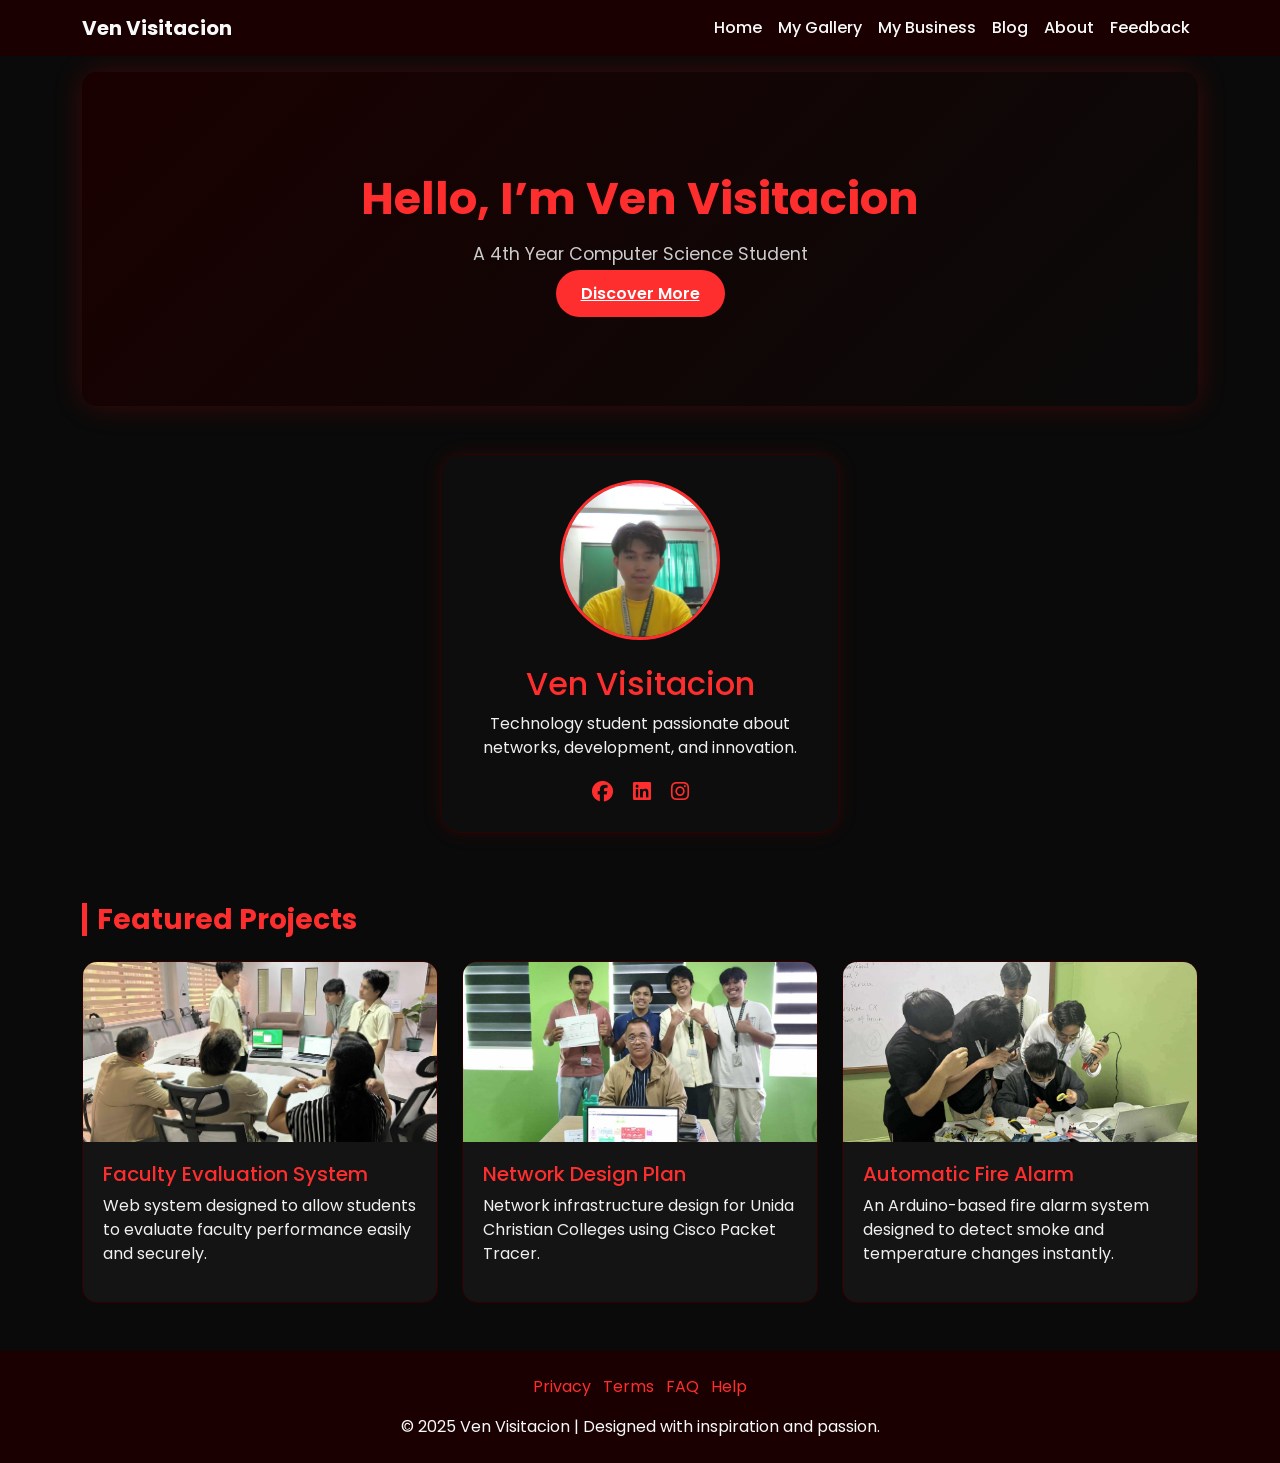
<file: MidtermOutput/index.html>
<!DOCTYPE html>
<html lang="en">
<head>
  <meta charset="utf-8">
  <title>Ven Visitacion | Portfolio</title>
  <meta name="viewport" content="width=device-width, initial-scale=1.0">

  <!-- Libraries -->
  <link href="https://cdn.jsdelivr.net/npm/bootstrap@5.3.3/dist/css/bootstrap.min.css" rel="stylesheet">
  <link href="https://cdnjs.cloudflare.com/ajax/libs/font-awesome/6.5.0/css/all.min.css" rel="stylesheet">
  <link href="https://unpkg.com/aos@2.3.4/dist/aos.css" rel="stylesheet">

  <!-- Fonts -->
  <link href="https://fonts.googleapis.com/css2?family=Poppins:wght@300;400;600;700&display=swap" rel="stylesheet">

  <style>
    body {
      background-color: #0a0a0a;
      color: #f0f0f0;
      font-family: 'Poppins', sans-serif;
      overflow-x: hidden;
    }

    /* ==== Hero Section ==== */
    #hero {
      background: linear-gradient(135deg, #1a0000, #0a0a0a);
      padding: 100px 20px;
      text-align: center;
      border-radius: 15px;
      box-shadow: 0 0 30px rgba(255, 0, 0, 0.2);
    }

    #hero h1 {
      font-weight: 700;
      color: #ff2e2e;
      font-size: 2.8rem;
    }

    #hero p {
      color: #ccc;
      margin: 15px 0;
      font-size: 1.1rem;
    }

    .hero-btn {
      background-color: #ff2e2e;
      color: #fff;
      border: none;
      padding: 12px 25px;
      font-weight: 600;
      border-radius: 25px;
      transition: all 0.3s;
    }

    .hero-btn:hover {
      background-color: #b30000;
      transform: translateY(-3px);
    }

    /* ==== Profile Section ==== */
    .profile-box {
      background: #0d0d0d;
      border: 1px solid #330000;
      border-radius: 20px;
      box-shadow: 0 0 20px rgba(255, 0, 0, 0.1);
      text-align: center;
      padding: 25px;
      transition: all 0.3s;
    }

    .profile-box:hover {
      transform: translateY(-5px);
      box-shadow: 0 0 30px rgba(255, 0, 0, 0.3);
    }

    .profile-box img {
      width: 160px;
      border-radius: 50%;
      border: 3px solid #ff2e2e;
      margin-bottom: 15px;
    }

    .profile-box h2 {
      color: #ff2e2e;
      margin-top: 10px;
    }

    .social-links a {
      color: #ff2e2e;
      margin: 0 8px;
      font-size: 1.3rem;
      transition: 0.3s;
    }

    .social-links a:hover {
      color: #fff;
    }

    /* ==== Projects Section ==== */
    #projects {
      margin-top: 70px;
    }

    .section-title {
      border-left: 5px solid #ff2e2e;
      padding-left: 10px;
      font-weight: 700;
      margin-bottom: 25px;
      color: #ff2e2e;
    }

    .project-card {
      background: #141414;
      border: 1px solid #330000;
      border-radius: 15px;
      overflow: hidden;
      transition: all 0.4s;
    }

    .project-card:hover {
      transform: translateY(-5px);
      box-shadow: 0 0 25px rgba(255, 0, 0, 0.3);
    }

    .project-card img {
      width: 100%;
      height: 180px;
      object-fit: cover;
    }

    .project-card .card-body {
      padding: 20px;
    }

    .project-card h5 {
      color: #ff2e2e;
    }

    /* ==== Override header/footer colors ==== */
    header, footer, .navbar {
      background-color: #1a0000 !important;
      color: #f0f0f0 !important;
    }

    footer a {
      color: #ff2e2e;
      text-decoration: none;
    }

    footer a:hover {
      text-decoration: underline;
    }
  </style>
</head>
<body>

  <div id="header"></div>

  <div class="container mt-5 pt-4">

    <!-- HERO SECTION -->
    <section id="hero" data-aos="fade-up">
      <h1>Hello, I’m Ven Visitacion</h1>
      <p>A 4th Year Computer Science Student</p>
      <a href="about.html" class="hero-btn">Discover More</a>
    </section>

    <!-- PROFILE SECTION -->
    <section id="profile" class="mt-5" data-aos="fade-up" data-aos-delay="100">
      <div class="profile-box mx-auto" style="max-width:400px;">
        <img src="img/profile20.jpg" alt="Profile Photo">
        <h2>Ven Visitacion</h2>
        <p>Technology student passionate about networks, development, and innovation.</p>
        <div class="social-links">
          <a href="https://facebook.com" target="_blank"><i class="fab fa-facebook"></i></a>
          <a href="https://linkedin.com" target="_blank"><i class="fab fa-linkedin"></i></a>
          <a href="https://instagram.com" target="_blank"><i class="fab fa-instagram"></i></a>
        </div>
      </div>
    </section>

    <!-- PROJECTS SECTION -->
    <section id="projects" data-aos="fade-up" data-aos-delay="200">
      <h3 class="section-title">Featured Projects</h3>
      <div class="row g-4">
        <div class="col-md-6 col-lg-4">
          <div class="project-card">
            <img src="img/portfolio28.jpg" alt="Faculty Evaluation System">
            <div class="card-body">
              <h5>Faculty Evaluation System</h5>
              <p>Web system designed to allow students to evaluate faculty performance easily and securely.</p>
            </div>
          </div>
        </div>

        <div class="col-md-6 col-lg-4">
          <div class="project-card">
            <img src="img/portfolio22.jpg" alt="Network Design Plan">
            <div class="card-body">
              <h5>Network Design Plan</h5>
              <p>Network infrastructure design for Unida Christian Colleges using Cisco Packet Tracer.</p>
            </div>
          </div>
        </div>

        <div class="col-md-6 col-lg-4">
          <div class="project-card">
            <img src="img/portfolio31.jpg" alt="IoT Fire Detector">
            <div class="card-body">
              <h5>Automatic Fire Alarm</h5>
              <p>An Arduino-based fire alarm system designed to detect smoke and temperature changes instantly.</p>
            </div>
          </div>
        </div>
      </div>
    </section>
  </div>

  <div id="footer"></div>

  <!-- JS -->
  <script src="https://cdn.jsdelivr.net/npm/bootstrap@5.3.3/dist/js/bootstrap.bundle.min.js"></script>
  <script src="https://unpkg.com/aos@2.3.4/dist/aos.js"></script>
  <script>
    AOS.init({ duration: 1000, once: true });

    // Load header
    fetch("header.html")
      .then(res => res.text())
      .then(data => {
        document.getElementById("header").innerHTML = data;
        const current = location.pathname.split("/").pop();
        document.querySelectorAll(".nav-link").forEach(link => {
          if (link.getAttribute("href").includes(current)) link.classList.add("active");
        });
      });

    // Load footer
    fetch("footer.html")
      .then(res => res.text())
      .then(data => {
        document.getElementById("footer").innerHTML = data;
      });
  </script>
</body>
</html>
</file>
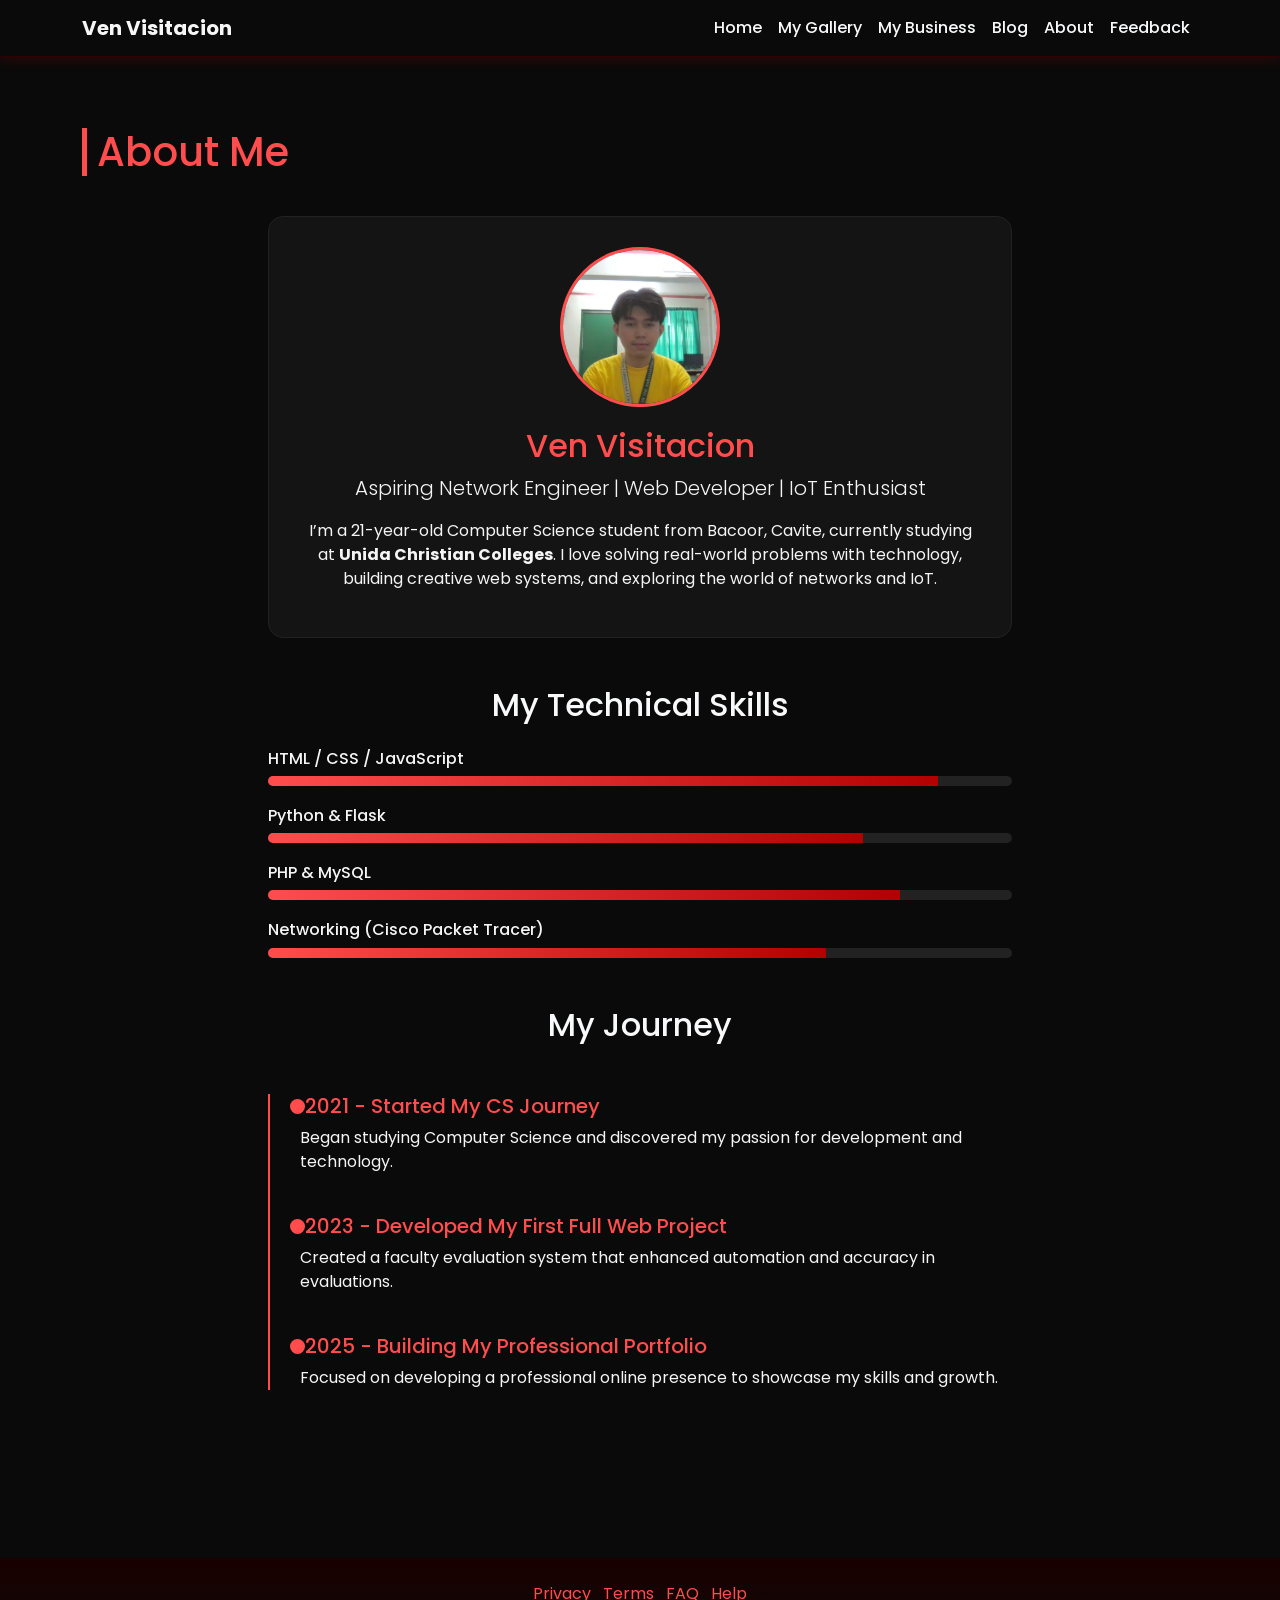
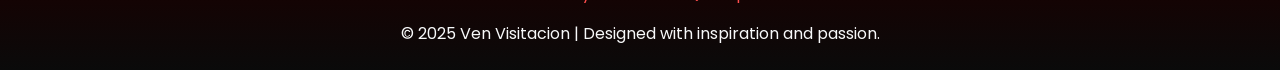
<file: MidtermOutput/about.html>
<!DOCTYPE html>
<html lang="en">
<head>
  <meta charset="UTF-8">
  <meta name="viewport" content="width=device-width, initial-scale=1.0">
  <title>About - Ven Visitacion</title>

  <!-- Bootstrap & Icons -->
  <link href="https://cdn.jsdelivr.net/npm/bootstrap@5.3.3/dist/css/bootstrap.min.css" rel="stylesheet">
  <link href="https://cdnjs.cloudflare.com/ajax/libs/font-awesome/6.5.0/css/all.min.css" rel="stylesheet">
  <link href="https://fonts.googleapis.com/css2?family=Poppins:wght@300;400;600;700&display=swap" rel="stylesheet">

  <style>
    body {
      background-color: #0a0a0a;
      color: #f5f5f5;
      font-family: 'Poppins', sans-serif;
      overflow-x: hidden;
    }

    /* Consistent title style */
    .title {
      color: #ff4d4d;
      border-left: 5px solid #ff4d4d;
      padding-left: 10px;
      margin-bottom: 40px;
      animation: slideIn 1s ease;
    }

    @keyframes slideIn {
      from { opacity: 0; transform: translateX(-50px); }
      to { opacity: 1; transform: translateX(0); }
    }

    section {
      padding: 80px 0;
    }

/* Navbar (same as home page) */
    .navbar {
      background: linear-gradient(90deg,#1a0000);
      border-bottom: 1px solid #330000;
      box-shadow: 0 0 15px rgba(255, 0, 0, 0.2);
    }

    .navbar .nav-link {
      color: #f5f5f5;
      transition: 0.3s;
    }

    .navbar .nav-link:hover,
    .navbar .nav-link.active {
      color: #ff3333;
    }

    .navbar-brand {
      color: #f6f6f6 !important;
      font-weight: 600;
  ;
    }

    /* About Card */
    .about-card {
      background-color: #141414;
      border: 1px solid #222;
      border-radius: 15px;
      padding: 30px;
      text-align: center;
      transition: transform 0.4s ease, box-shadow 0.4s ease;
      animation: fadeUp 1s ease;
    }

    .about-card:hover {
      transform: translateY(-5px);
      box-shadow: 0 4px 20px rgba(255, 77, 77, 0.3);
    }

    .about-card img {
      width: 160px;
      height: 160px;
      border-radius: 50%;
      border: 3px solid #ff4d4d;
      margin-bottom: 20px;
    }

    .about-card h2 {
      color: #ff4d4d;
    }

    @keyframes fadeUp {
      from { opacity: 0; transform: translateY(40px); }
      to { opacity: 1; transform: translateY(0); }
    }

    /* Skills */
    .skill {
      margin-bottom: 20px;
    }

    .skill-bar {
      background: #222;
      border-radius: 20px;
      overflow: hidden;
    }

    .skill-progress {
      background: linear-gradient(90deg, #ff4d4d, #b30000);
      height: 10px;
      width: 0;
      transition: width 2s ease-in-out;
    }

    /* Timeline */
    .timeline {
      position: relative;
      margin-top: 50px;
      padding-left: 30px;
      border-left: 2px solid #ff4d4d;
    }

    .timeline-item {
      margin-bottom: 40px;
      position: relative;
      animation: fadeUp 1.2s ease;
    }

    .timeline-item::before {
      content: "";
      position: absolute;
      left: -10px;
      top: 5px;
      width: 15px;
      height: 15px;
      background-color: #ff4d4d;
      border-radius: 50%;
    }

    .timeline-item h5 {
      color: #ff4d4d;
    }

    /* Footer (matches home.html) */
    footer {
      background: linear-gradient(180deg, #1a0000, #0a0a0a);
      color: #bbb;
      text-align: center;
      padding: 30px 0;
    }

    footer a {
      color: #ff4d4d;
      text-decoration: none;
      transition: color 0.3s;
    }

    footer a:hover {
      color: #ff1a1a;
      text-decoration: underline;
    }
  </style>
</head>
<body>

  <!-- Header loaded dynamically -->
  <div id="header"></div>

  <section class="container mt-5">
    <h1 class="title">About Me</h1>

    <div class="about-card mx-auto col-lg-8">
      <img src="img/profile20.jpg" alt="Ven Visitacion">
      <h2>Ven Visitacion</h2>
      <p class="lead">Aspiring Network Engineer | Web Developer | IoT Enthusiast</p>
      <p>
        I’m a 21-year-old Computer Science student from Bacoor, Cavite, currently studying at 
        <strong>Unida Christian Colleges</strong>.  
        I love solving real-world problems with technology, building creative web systems, and exploring the world of networks and IoT.
      </p>
    </div>

    <!-- Skills -->
    <div class="mt-5">
      <h2 class="text-center text-light mb-4">My Technical Skills</h2>
      <div class="col-lg-8 mx-auto">
        <div class="skill">
          <h6>HTML / CSS / JavaScript</h6>
          <div class="skill-bar"><div class="skill-progress" data-skill="90%"></div></div>
        </div>
        <div class="skill">
          <h6>Python & Flask</h6>
          <div class="skill-bar"><div class="skill-progress" data-skill="80%"></div></div>
        </div>
        <div class="skill">
          <h6>PHP & MySQL</h6>
          <div class="skill-bar"><div class="skill-progress" data-skill="85%"></div></div>
        </div>
        <div class="skill">
          <h6>Networking (Cisco Packet Tracer)</h6>
          <div class="skill-bar"><div class="skill-progress" data-skill="75%"></div></div>
        </div>
      </div>
    </div>

    <!-- Timeline -->
    <div class="mt-5 col-lg-8 mx-auto">
      <h2 class="text-center text-light mb-4">My Journey</h2>
      <div class="timeline">
        <div class="timeline-item">
          <h5>&nbsp;2021 - Started My CS Journey</h5>
          <p>Began studying Computer Science and discovered my passion for development and technology.</p>
        </div>
        <div class="timeline-item">
          <h5>&nbsp;2023 - Developed My First Full Web Project</h5>
          <p>Created a faculty evaluation system that enhanced automation and accuracy in evaluations.</p>
        </div>
        <div class="timeline-item">
          <h5>&nbsp;2025 - Building My Professional Portfolio</h5>
          <p>Focused on developing a professional online presence to showcase my skills and growth.</p>
        </div>
      </div>
    </div>
  </section>

  <!-- Footer loaded dynamically -->
  <div id="footer"></div>

  <!-- JS -->
  <script src="https://cdn.jsdelivr.net/npm/bootstrap@5.3.3/dist/js/bootstrap.bundle.min.js"></script>

  <script>
    // Load header & footer dynamically
    fetch("header.html").then(r => r.text()).then(d => document.getElementById("header").innerHTML = d);
    fetch("footer.html").then(r => r.text()).then(d => document.getElementById("footer").innerHTML = d);

    // Animate skill bars when visible
    const skills = document.querySelectorAll(".skill-progress");
    const animateSkills = () => {
      skills.forEach(skill => {
        const rect = skill.getBoundingClientRect();
        if (rect.top < window.innerHeight - 50) {
          skill.style.width = skill.dataset.skill;
        }
      });
    };
    window.addEventListener("scroll", animateSkills);
  </script>

</body>
</html>
</file>
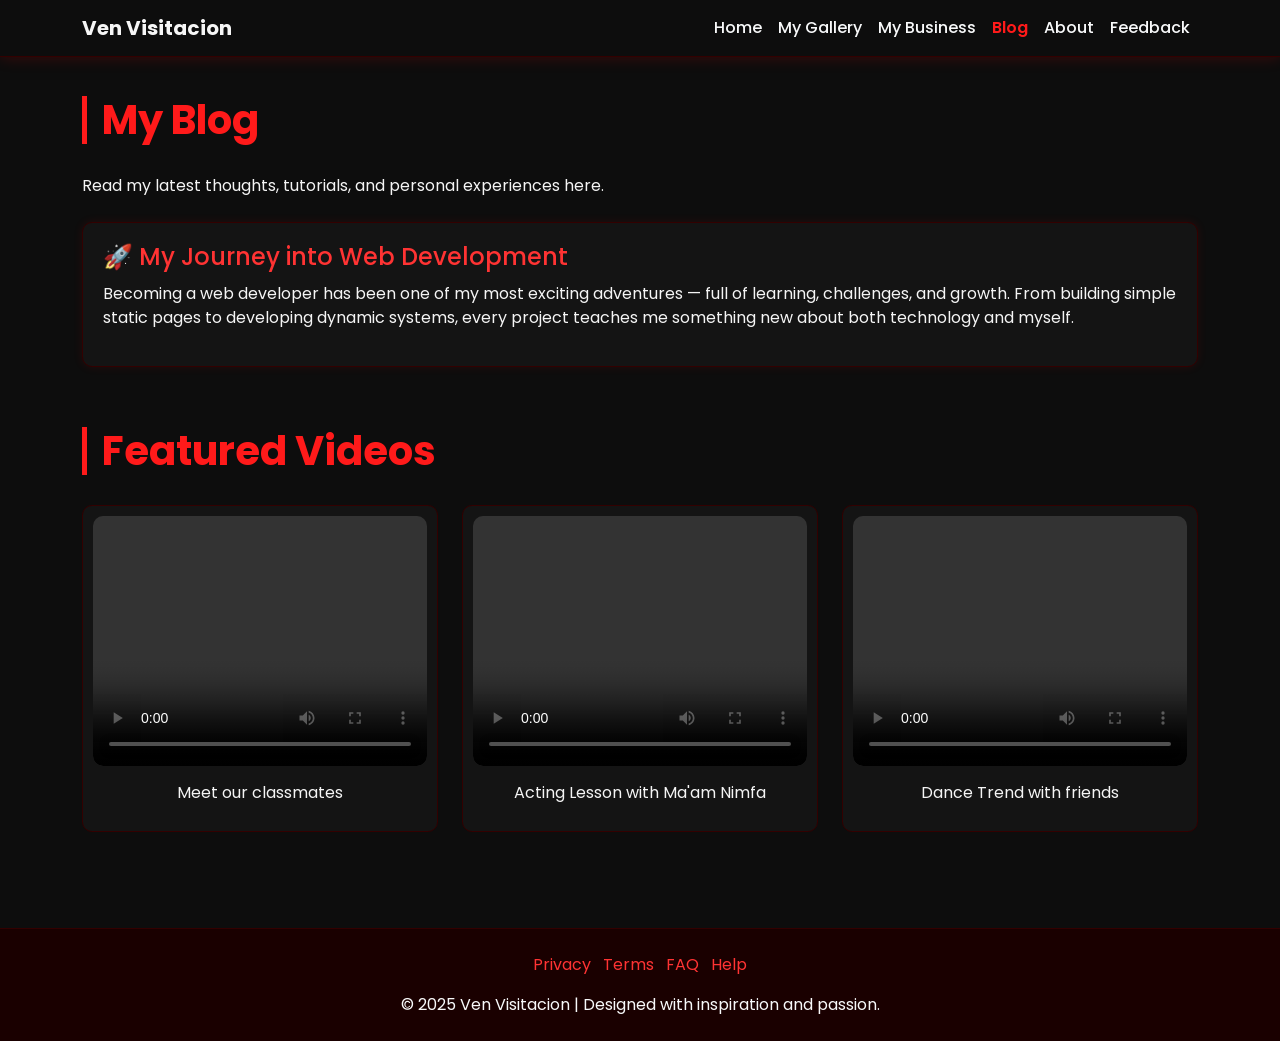
<file: MidtermOutput/blog.html>
<!DOCTYPE html>
<html lang="en">
<head>
  <meta charset="UTF-8">
  <meta name="viewport" content="width=device-width, initial-scale=1.0">
  <title>Blog - Ven Visitacion</title>

  <!-- Bootstrap -->
  <link href="https://cdn.jsdelivr.net/npm/bootstrap@5.3.2/dist/css/bootstrap.min.css" rel="stylesheet">

  <!-- Google Fonts & Icons -->
  <link href="https://fonts.googleapis.com/css2?family=Poppins:wght@300;400;600;700&display=swap" rel="stylesheet">
  <link href="https://cdnjs.cloudflare.com/ajax/libs/font-awesome/6.5.0/css/all.min.css" rel="stylesheet">
  <link href="https://unpkg.com/aos@2.3.4/dist/aos.css" rel="stylesheet">

  <!-- Custom Styles -->
  <style>
    body {
      background-color: #0d0d0d;
      color: #f5f5f5;
      font-family: "Poppins", sans-serif;
      scroll-behavior: smooth;
    }

    /* Navbar (same as home page) */
    .navbar {
      background: linear-gradient(90deg,#1a0000);
      border-bottom: 1px solid #330000;
      box-shadow: 0 0 15px rgba(255, 0, 0, 0.2);
    }

    .navbar .nav-link {
      color: #f5f5f5;
      transition: 0.3s;
    }

    .navbar .nav-link:hover,
    .navbar .nav-link.active {
      color: #ff3333;
    }

    .navbar-brand {
      color: #f6f6f6 !important;
      font-weight: 600;
  ;
    }

    /* Page Title */
    h1.title {
      border-left: 5px solid #ff1a1a;
      padding-left: 15px;
      font-weight: 700;
      color: #ff1a1a;
      margin-bottom: 30px;
    }

    /* Blog Text */
    article {
      background: #141414;
      border-radius: 10px;
      padding: 20px;
      border: 1px solid #330000;
      box-shadow: 0 0 10px rgba(255, 0, 0, 0.1);
      transition: all 0.3s ease;
    }

    article:hover {
      transform: translateY(-3px);
      box-shadow: 0 0 20px rgba(255, 0, 0, 0.25);
    }

    article h4 {
      color: #ff3333;
      margin-bottom: 10px;
    }

    /* Video Section */
    .video-section {
      margin-top: 60px;
    }

    .video-card {
      background: #141414;
      border: 1px solid #330000;
      border-radius: 10px;
      padding: 10px;
      transition: 0.3s;
    }

    .video-card:hover {
      transform: scale(1.02);
      box-shadow: 0 0 15px rgba(255, 0, 0, 0.3);
    }

    video {
      border-radius: 10px;
      width: 100%;
      height: 250px;
      object-fit: cover;
    }

    /* Footer */
    footer {
      background: #1a0000;
      color: #ccc;
      padding: 30px 0;
      text-align: center;
      border-top: 1px solid #330000;
    }

    footer a {
      color: #ff3333;
      text-decoration: none;
    }

    footer a:hover {
      text-decoration: underline;
    }
  </style>
</head>

<body>
  <div id="header"></div>

  <!-- Blog Section -->
  <section class="container py-5 mt-5">
    <h1 class="title">My Blog</h1>
    <p>Read my latest thoughts, tutorials, and personal experiences here.</p>

    <article data-aos="fade-up" class="mt-4">
      <h4>🚀 My Journey into Web Development</h4>
      <p>Becoming a web developer has been one of my most exciting adventures — full of learning, challenges, and growth. From building simple static pages to developing dynamic systems, every project teaches me something new about both technology and myself.</p>
    </article>

    <!-- 🎥 Video Section -->
    <div class="video-section">
      <h1 class="title">Featured Videos</h1>
      <div class="row g-4">
        <div class="col-md-6 col-lg-4" data-aos="fade-up">
          <div class="video-card">
            <video controls>
              <source src="img/video-1.mp4" type="video/mp4">
              Your browser does not support the video tag.
            </video>
            <p class="mt-2 text-center">Meet our classmates</p>
          </div>
        </div>
        <div class="col-md-6 col-lg-4" data-aos="fade-up" data-aos-delay="100">
          <div class="video-card">
            <video controls>
              <source src="img/video-2.mp4" type="video/mp4">
              Your browser does not support the video tag.
            </video>
            <p class="mt-2 text-center">Acting Lesson with Ma'am Nimfa</p>
          </div>
        </div>
        <div class="col-md-6 col-lg-4" data-aos="fade-up" data-aos-delay="200">
          <div class="video-card">
            <video controls>
              <source src="img/video-3.mp4" type="video/mp4">
              Your browser does not support the video tag.
            </video>
            <p class="mt-2 text-center">Dance Trend with friends</p>
          </div>
        </div>
      </div>
    </div>
  </section>

  <div id="footer"></div>

  <!-- Scripts -->
  <script src="https://cdn.jsdelivr.net/npm/bootstrap@5.3.2/dist/js/bootstrap.bundle.min.js"></script>
  <script src="https://unpkg.com/aos@2.3.4/dist/aos.js"></script>
  <script>
    AOS.init({ duration: 800, once: true });

    // Load header and footer
    fetch("header.html")
      .then(res => res.text())
      .then(data => {
        document.getElementById("header").innerHTML = data;

        const current = location.pathname.split("/").pop();
        document.querySelectorAll(".nav-link").forEach(link => {
          if (link.getAttribute("href").includes(current)) {
            link.classList.add("active");
          }
        });
      });

    fetch("footer.html")
      .then(res => res.text())
      .then(data => {
        document.getElementById("footer").innerHTML = data;
      });
  </script>
</body>
</html>
</file>
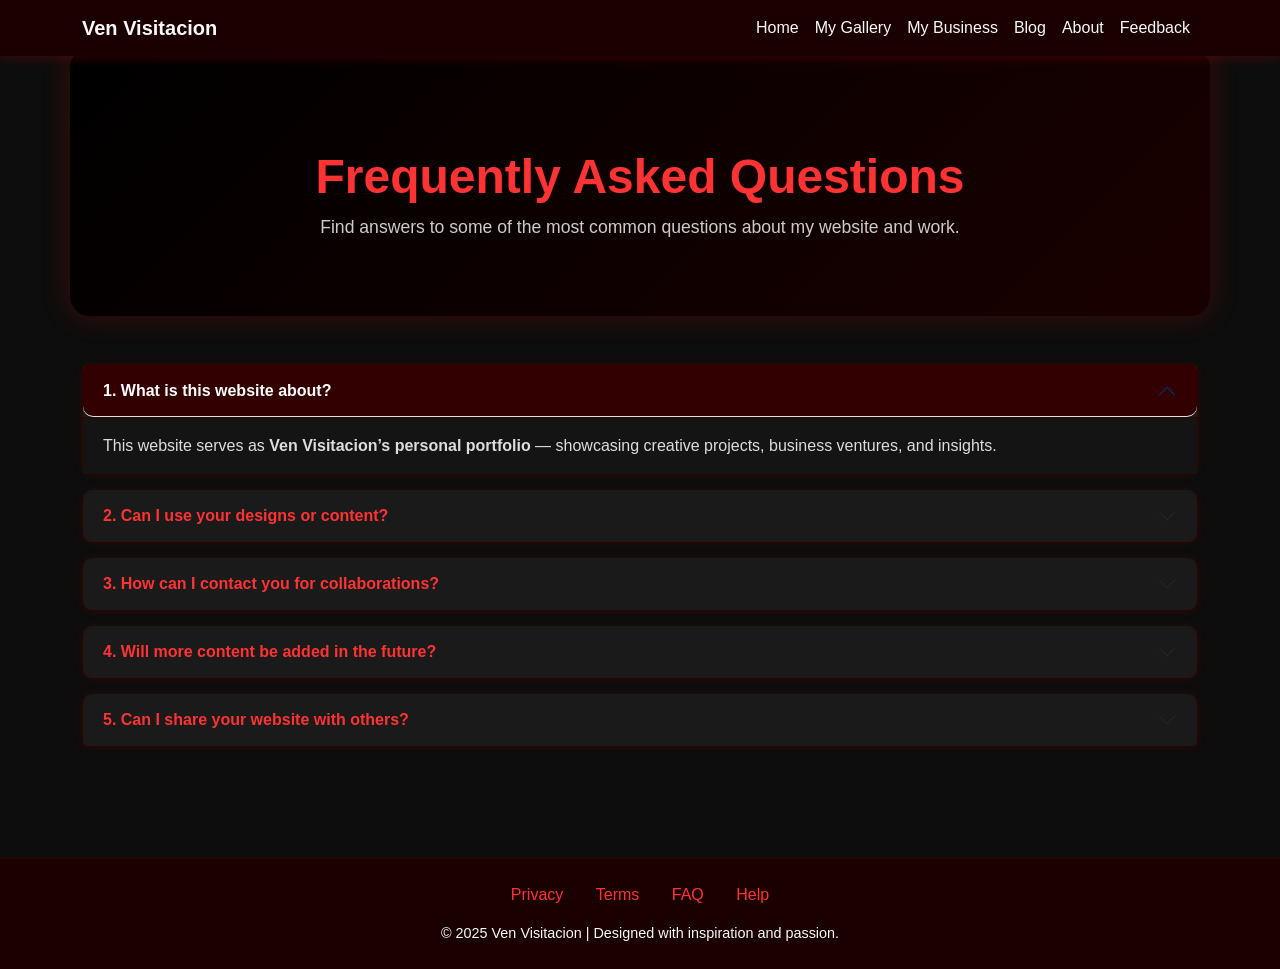
<file: MidtermOutput/faq.html>
<!DOCTYPE html>
<html lang="en">
<head>
  <meta charset="utf-8">
  <title>FAQ - Ven Visitacion</title>
  <meta name="viewport" content="width=device-width, initial-scale=1.0">

  <!-- CSS Libraries -->
  <link href="https://cdn.jsdelivr.net/npm/bootstrap@5.3.2/dist/css/bootstrap.min.css" rel="stylesheet">
  <link href="https://cdnjs.cloudflare.com/ajax/libs/font-awesome/6.5.0/css/all.min.css" rel="stylesheet">
  <link href="https://unpkg.com/aos@2.3.4/dist/aos.css" rel="stylesheet">
  <link href="style.css" rel="stylesheet">

  <style>
    body {
      background-color: #0d0d0d;
      color: #f5f5f5;
      font-family: "Poppins", sans-serif;
    }

    /* Hero Section */
    .faq-hero {
      text-align: center;
      padding: 100px 20px 60px;
      background: linear-gradient(135deg, #000, #1a0000);
      border-radius: 20px;
      box-shadow: 0 0 30px rgba(255, 0, 0, 0.2);
    }

    .faq-hero h1 {
      font-size: 3rem;
      font-weight: 700;
      color: #ff3333;
      animation: fadeInDown 1s ease;
    }

    .faq-hero p {
      color: #ccc;
      font-size: 1.1rem;
      animation: fadeInUp 1.2s ease;
    }

    /* Accordion Styling */
    .accordion-item {
      background: #1a1a1a;
      border: 1px solid #330000;
      border-radius: 10px;
      margin-bottom: 15px;
      box-shadow: 0 0 10px rgba(255, 0, 0, 0.1);
      transition: all 0.3s ease;
    }

    .accordion-item:hover {
      box-shadow: 0 0 20px rgba(255, 0, 0, 0.3);
    }

    .accordion-button {
      background-color: #1a1a1a;
      color: #ff3333;
      font-weight: 600;
      border: none;
      border-radius: 10px;
    }

    .accordion-button:not(.collapsed) {
      background-color: #330000;
      color: #fff;
    }

    .accordion-body {
      color: #ddd;
      background-color: #141414;
      border-top: 1px solid #330000;
    }

    @keyframes fadeInDown {
      from {opacity: 0; transform: translateY(-20px);}
      to {opacity: 1; transform: translateY(0);}
    }

    @keyframes fadeInUp {
      from {opacity: 0; transform: translateY(20px);}
      to {opacity: 1; transform: translateY(0);}
    }
  </style>
</head>
<body>
  <div id="header"></div>

  <!-- Hero Section -->
  <section class="faq-hero container mt-5" data-aos="fade-down">
    <h1>Frequently Asked Questions</h1>
    <p>Find answers to some of the most common questions about my website and work.</p>
  </section>

  <!-- FAQ Section -->
  <section class="container py-5" data-aos="fade-up">
    <div class="accordion" id="faqAccordion">

      <div class="accordion-item">
        <h2 class="accordion-header" id="faq1">
          <button class="accordion-button" type="button" data-bs-toggle="collapse" data-bs-target="#collapse1" aria-expanded="true" aria-controls="collapse1">
            1. What is this website about?
          </button>
        </h2>
        <div id="collapse1" class="accordion-collapse collapse show" aria-labelledby="faq1" data-bs-parent="#faqAccordion">
          <div class="accordion-body">
            This website serves as <strong>Ven Visitacion’s personal portfolio</strong> — showcasing creative projects, business ventures, and insights.
          </div>
        </div>
      </div>

      <div class="accordion-item">
        <h2 class="accordion-header" id="faq2">
          <button class="accordion-button collapsed" type="button" data-bs-toggle="collapse" data-bs-target="#collapse2" aria-expanded="false" aria-controls="collapse2">
            2. Can I use your designs or content?
          </button>
        </h2>
        <div id="collapse2" class="accordion-collapse collapse" aria-labelledby="faq2" data-bs-parent="#faqAccordion">
          <div class="accordion-body">
            All designs and content are protected by copyright. You must request <strong>permission</strong> before using or reproducing any material from this website.
          </div>
        </div>
      </div>

      <div class="accordion-item">
        <h2 class="accordion-header" id="faq3">
          <button class="accordion-button collapsed" type="button" data-bs-toggle="collapse" data-bs-target="#collapse3" aria-expanded="false" aria-controls="collapse3">
            3. How can I contact you for collaborations?
          </button>
        </h2>
        <div id="collapse3" class="accordion-collapse collapse" aria-labelledby="faq3" data-bs-parent="#faqAccordion">
          <div class="accordion-body">
            You can reach out via the <a href="feedback.html" class="text-danger text-decoration-none">Feedback</a> page or through my linked social media profiles in the footer.
          </div>
        </div>
      </div>

      <div class="accordion-item">
        <h2 class="accordion-header" id="faq4">
          <button class="accordion-button collapsed" type="button" data-bs-toggle="collapse" data-bs-target="#collapse4" aria-expanded="false" aria-controls="collapse4">
            4. Will more content be added in the future?
          </button>
        </h2>
        <div id="collapse4" class="accordion-collapse collapse" aria-labelledby="faq4" data-bs-parent="#faqAccordion">
          <div class="accordion-body">
            Yes! I regularly update my website with new projects, blog posts, and creative works. Stay tuned for more exciting updates.
          </div>
        </div>
      </div>

      <div class="accordion-item">
        <h2 class="accordion-header" id="faq5">
          <button class="accordion-button collapsed" type="button" data-bs-toggle="collapse" data-bs-target="#collapse5" aria-expanded="false" aria-controls="collapse5">
            5. Can I share your website with others?
          </button>
        </h2>
        <div id="collapse5" class="accordion-collapse collapse" aria-labelledby="faq5" data-bs-parent="#faqAccordion">
          <div class="accordion-body">
            Absolutely! Sharing is encouraged. Feel free to share my website or any of my public projects with friends, colleagues, or on social media.
          </div>
        </div>
      </div>

    </div>
  </section>

  <div id="footer"></div>

  <!-- JS Libraries -->
  <script src="https://cdn.jsdelivr.net/npm/bootstrap@5.3.2/dist/js/bootstrap.bundle.min.js"></script>
  <script src="https://unpkg.com/aos@2.3.4/dist/aos.js"></script>
  <script>
    AOS.init({ duration: 800, once: true });

    // Load header
    fetch("header.html")
      .then(res => res.text())
      .then(data => {
        document.getElementById("header").innerHTML = data;

        const current = location.pathname.split("/").pop();
        document.querySelectorAll(".nav-link").forEach(link => {
          if (link.getAttribute("href").includes(current)) {
            link.classList.add("active");
          }
        });
      });

    // Load footer
    fetch("footer.html")
      .then(res => res.text())
      .then(data => {
        document.getElementById("footer").innerHTML = data;
      });
  </script>
</body>
</html>
</file>
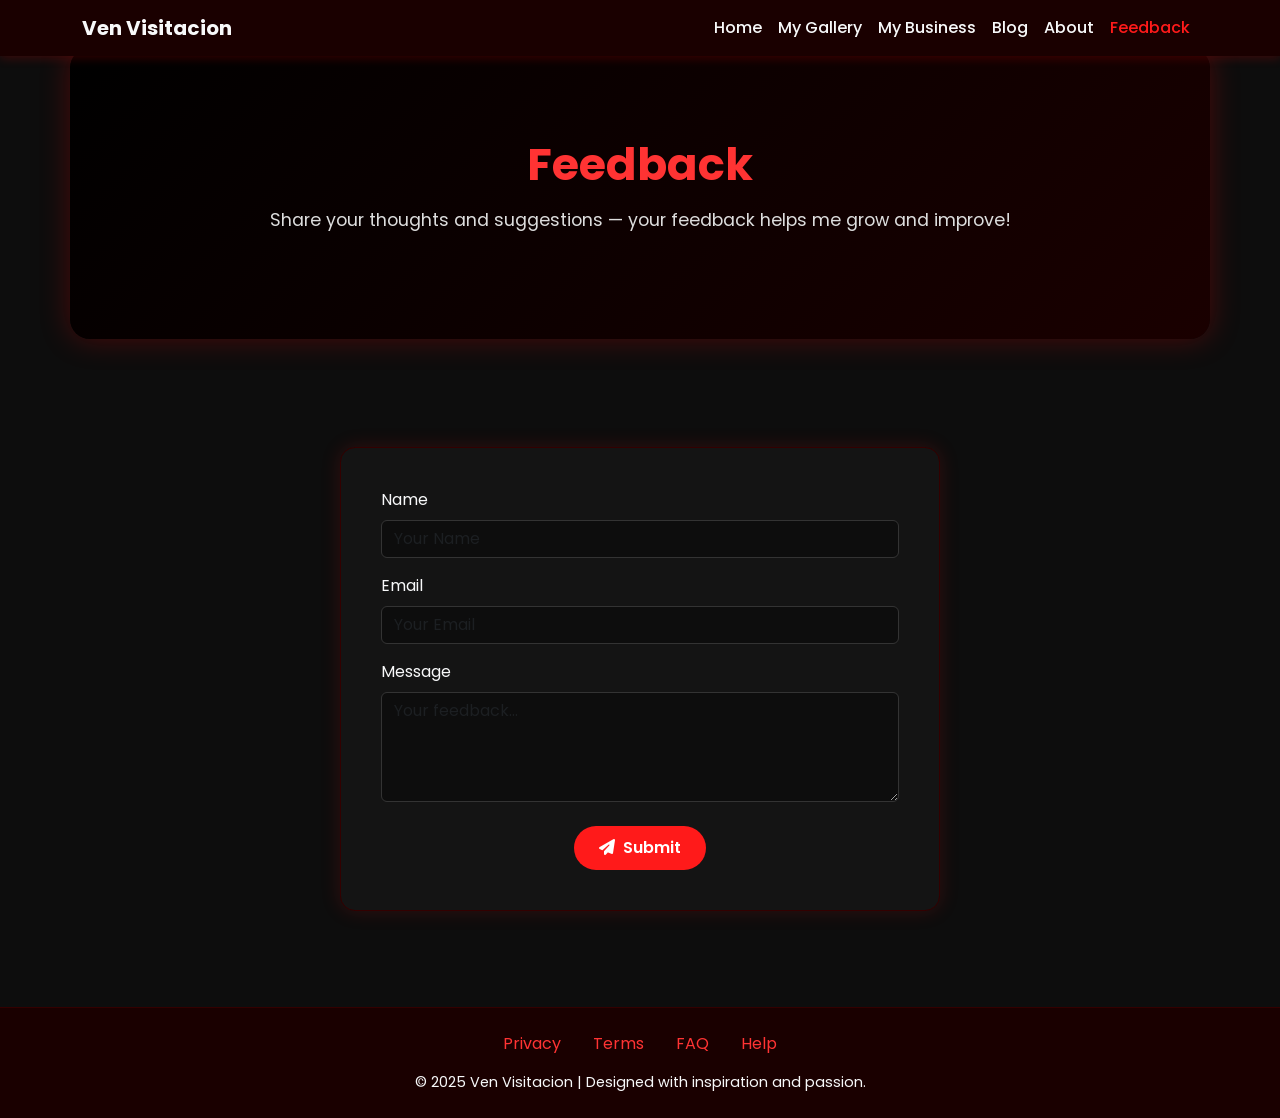
<file: MidtermOutput/feedback.html>
<!DOCTYPE html>
<html lang="en">
<head>
  <meta charset="utf-8">
  <title>Feedback - Ven Visitacion</title>
  <meta name="viewport" content="width=device-width, initial-scale=1.0">

  <!-- CSS Libraries -->
  <link href="https://cdn.jsdelivr.net/npm/bootstrap@5.3.2/dist/css/bootstrap.min.css" rel="stylesheet">
  <link href="https://cdnjs.cloudflare.com/ajax/libs/font-awesome/6.5.0/css/all.min.css" rel="stylesheet">
  <link href="https://unpkg.com/aos@2.3.4/dist/aos.css" rel="stylesheet">
  <link href="style.css" rel="stylesheet">

  <!-- Google Fonts -->
  <link href="https://fonts.googleapis.com/css2?family=Poppins:wght@300;400;600;700&display=swap" rel="stylesheet">

  <style>
    body {
      background-color: #0d0d0d;
      color: #f0f0f0;
      font-family: 'Poppins', sans-serif;
      scroll-behavior: smooth;
    }

    /* Hero Section */
    .hero {
      text-align: center;
      padding: 90px 20px;
      background: linear-gradient(135deg, #000, #1a0000);
      border-radius: 20px;
      box-shadow: 0 0 30px rgba(255, 0, 0, 0.25);
      margin-bottom: 60px;
      animation: fadeIn 1s ease;
    }

    .hero h1 {
      color: #ff3333;
      font-weight: 700;
      font-size: 2.8rem;
      margin-bottom: 15px;
    }

    .hero p {
      color: #ddd;
      font-size: 1.1rem;
    }

    @keyframes fadeIn {
      from { opacity: 0; transform: translateY(20px); }
      to { opacity: 1; transform: translateY(0); }
    }

    /* Title */
    h1.title {
      border-left: 5px solid #ff1a1a;
      padding-left: 15px;
      font-weight: 700;
      color: #ff1a1a;
      margin-bottom: 30px;
      text-transform: none;
    }

    /* Feedback Card */
    .feedback-card {
      background: #141414;
      border: 1px solid #330000;
      border-radius: 15px;
      padding: 40px;
      max-width: 600px;
      margin: 0 auto;
      box-shadow: 0 0 20px rgba(255, 26, 26, 0.15);
      transition: 0.3s ease;
      animation: fadeUp 1s ease;
    }

    .feedback-card:hover {
      transform: translateY(-5px);
      box-shadow: 0 0 30px rgba(255, 26, 26, 0.3);
    }

    @keyframes fadeUp {
      from { opacity: 0; transform: translateY(40px); }
      to { opacity: 1; transform: translateY(0); }
    }

    .form-control {
      background-color: #0d0d0d !important;
      border: 1px solid #333 !important;
      color: #fff !important;
    }

    .form-control:focus {
      border-color: #ff1a1a !important;
      box-shadow: 0 0 10px rgba(255, 26, 26, 0.3);
    }

    .btn-danger {
      background-color: #ff1a1a;
      border: none;
      border-radius: 25px;
      padding: 10px 25px;
      font-weight: 600;
      transition: all 0.3s ease;
    }

    .btn-danger:hover {
      background-color: #b30000;
      transform: scale(1.05);
    }

    /* Footer */
    footer {
      background: #1a0000;
      color: #ccc;
      padding: 30px 0;
      text-align: center;
      border-top: 1px solid #330000;
      margin-top: 50px;
    }

    footer a {
      color: #ff3333;
      text-decoration: none;
    }

    footer a:hover {
      text-decoration: underline;
    }

  </style>
</head>

<body>
  <div id="header"></div>

  <!-- Hero Section -->
  <section class="hero container mt-5" data-aos="fade-down">
    <h1>Feedback</h1>
    <p>Share your thoughts and suggestions — your feedback helps me grow and improve!</p>
  </section>

  <!-- Feedback Section -->
  <section class="container py-5" data-aos="fade-up">
    <div class="feedback-card">
      <form>
        <div class="mb-3">
          <label for="name" class="form-label text-light">Name</label>
          <input type="text" id="name" class="form-control" placeholder="Your Name">
        </div>
        <div class="mb-3">
          <label for="email" class="form-label text-light">Email</label>
          <input type="email" id="email" class="form-control" placeholder="Your Email">
        </div>
        <div class="mb-3">
          <label for="message" class="form-label text-light">Message</label>
          <textarea id="message" class="form-control" rows="4" placeholder="Your feedback..."></textarea>
        </div>
        <div class="text-center mt-4">
          <button type="submit" class="btn btn-danger"><i class="fas fa-paper-plane me-2"></i>Submit</button>
        </div>
      </form>
    </div>
  </section>

  <div id="footer"></div>

  <!-- JS Libraries -->
  <script src="https://cdn.jsdelivr.net/npm/bootstrap@5.3.2/dist/js/bootstrap.bundle.min.js"></script>
  <script src="https://unpkg.com/aos@2.3.4/dist/aos.js"></script>
  <script>
    AOS.init({ duration: 800, once: true });

    // Load header
    fetch("header.html").then(res => res.text()).then(data => {
      document.getElementById("header").innerHTML = data;
      const current = location.pathname.split("/").pop();
      document.querySelectorAll(".nav-link").forEach(link => {
        if (link.getAttribute("href").includes(current)) link.classList.add("active");
      });
    });

    // Load footer
    fetch("footer.html").then(res => res.text()).then(data => {
      document.getElementById("footer").innerHTML = data;
    });
  </script>
</body>
</html>
</file>
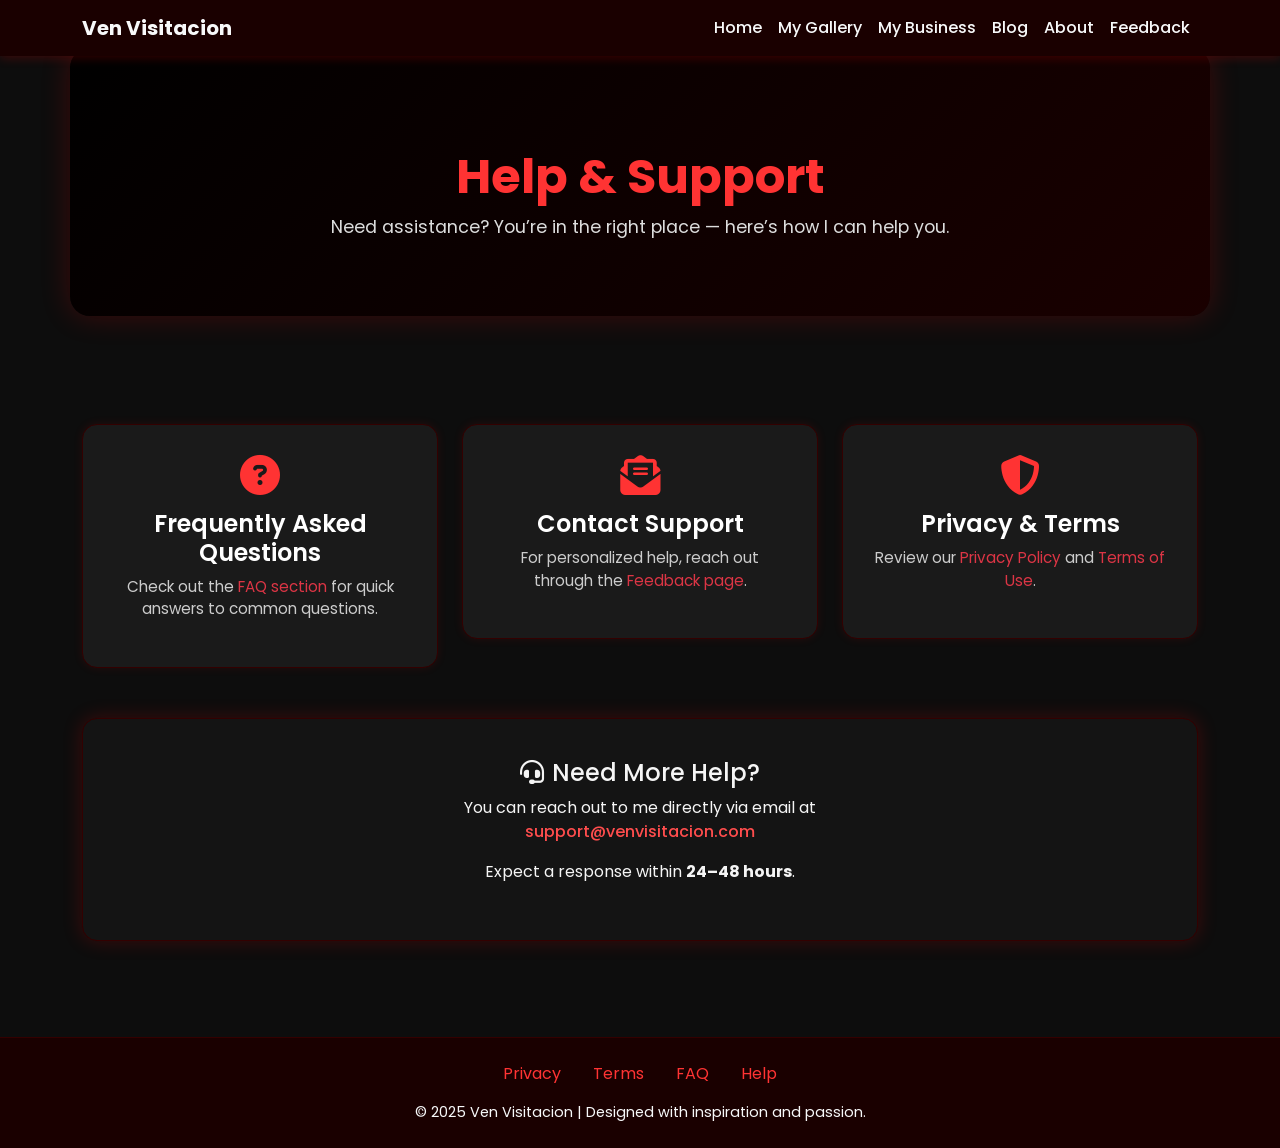
<file: MidtermOutput/help.html>
<!DOCTYPE html>
<html lang="en">
<head>
  <meta charset="utf-8">
  <title>Help & Support - Ven Visitacion</title>
  <meta name="viewport" content="width=device-width, initial-scale=1.0">

  <!-- CSS Libraries -->
  <link href="https://cdn.jsdelivr.net/npm/bootstrap@5.3.2/dist/css/bootstrap.min.css" rel="stylesheet">
  <link href="https://cdnjs.cloudflare.com/ajax/libs/font-awesome/6.5.0/css/all.min.css" rel="stylesheet">
  <link href="https://unpkg.com/aos@2.3.4/dist/aos.css" rel="stylesheet">
  <link href="style.css" rel="stylesheet">

  <!-- Google Fonts -->
  <link href="https://fonts.googleapis.com/css2?family=Poppins:wght@300;400;600;700&display=swap" rel="stylesheet">

  <style>
    body {
      background-color: #0d0d0d;
      color: #f5f5f5;
      font-family: "Poppins", sans-serif;
    }

    /* Hero Section */
    .help-hero {
      text-align: center;
      padding: 100px 20px 60px;
      background: linear-gradient(135deg, #000, #1a0000);
      border-radius: 20px;
      box-shadow: 0 0 30px rgba(255, 0, 0, 0.2);
    }

    .help-hero h1 {
      font-size: 3rem;
      color: #ff3333;
      font-weight: 700;
      animation: fadeInDown 1s ease;
    }

    .help-hero p {
      font-size: 1.1rem;
      color: #ddd;
      animation: fadeInUp 1.2s ease;
    }

    @keyframes fadeInDown {
      from {opacity: 0; transform: translateY(-20px);}
      to {opacity: 1; transform: translateY(0);}
    }

    @keyframes fadeInUp {
      from {opacity: 0; transform: translateY(20px);}
      to {opacity: 1; transform: translateY(0);}
    }

    /* Help Cards */
    .help-section {
      margin-top: 60px;
    }

    .help-card {
      background: #1a1a1a;
      border: 1px solid #330000;
      border-radius: 15px;
      padding: 30px;
      text-align: center;
      transition: all 0.3s ease;
      box-shadow: 0 0 10px rgba(255, 0, 0, 0.1);
    }

    .help-card:hover {
      transform: translateY(-8px);
      box-shadow: 0 0 25px rgba(255, 0, 0, 0.3);
    }

    .help-card i {
      font-size: 2.5rem;
      color: #ff3333;
      margin-bottom: 15px;
    }

    .help-card h4 {
      color: #fff;
      font-weight: 600;
    }

    .help-card p {
      color: #ccc;
      font-size: 0.95rem;
    }

    /* Contact Info */
    .contact-info {
      background: #141414;
      border: 1px solid #330000;
      border-radius: 15px;
      padding: 40px;
      text-align: center;
      margin-top: 50px;
      box-shadow: 0 0 20px rgba(255, 0, 0, 0.2);
      animation: fadeInUp 1.5s ease;
    }

    .contact-info a {
      color: #ff4d4d;
      text-decoration: none;
      font-weight: 500;
      transition: color 0.3s;
    }

    .contact-info a:hover {
      color: #ff1a1a;
      text-decoration: underline;
    }
  </style>
</head>
<body>
  <div id="header"></div>

  <!-- Hero Section -->
  <section class="help-hero container mt-5" data-aos="fade-down">
    <h1>Help & Support</h1>
    <p>Need assistance? You’re in the right place — here’s how I can help you.</p>
  </section>

  <!-- Help Section -->
  <section class="container help-section py-5">
    <div class="row g-4">
      <div class="col-md-4" data-aos="fade-up">
        <div class="help-card">
          <i class="fa-solid fa-circle-question"></i>
          <h4>Frequently Asked Questions</h4>
          <p>Check out the <a href="faq.html" class="text-danger text-decoration-none">FAQ section</a> for quick answers to common questions.</p>
        </div>
      </div>
      <div class="col-md-4" data-aos="fade-up" data-aos-delay="100">
        <div class="help-card">
          <i class="fa-solid fa-envelope-open-text"></i>
          <h4>Contact Support</h4>
          <p>For personalized help, reach out through the <a href="feedback.html" class="text-danger text-decoration-none">Feedback page</a>.</p>
        </div>
      </div>
      <div class="col-md-4" data-aos="fade-up" data-aos-delay="200">
        <div class="help-card">
          <i class="fa-solid fa-shield-halved"></i>
          <h4>Privacy & Terms</h4>
          <p>Review our <a href="privacy.html" class="text-danger text-decoration-none">Privacy Policy</a> and <a href="terms.html" class="text-danger text-decoration-none">Terms of Use</a>.</p>
        </div>
      </div>
    </div>

    <div class="contact-info" data-aos="fade-up" data-aos-delay="300">
      <h4><i class="fa-solid fa-headset me-2"></i>Need More Help?</h4>
      <p>
        You can reach out to me directly via email at <br>
        <a href="mailto:support@venvisitacion.com">support@venvisitacion.com</a>
      </p>
      <p>Expect a response within <strong>24–48 hours</strong>.</p>
    </div>
  </section>

  <div id="footer"></div>

  <!-- JS Libraries -->
  <script src="https://cdn.jsdelivr.net/npm/bootstrap@5.3.2/dist/js/bootstrap.bundle.min.js"></script>
  <script src="https://unpkg.com/aos@2.3.4/dist/aos.js"></script>
  <script>
    AOS.init({ duration: 800, once: true });

    // Load header
    fetch("header.html")
      .then(res => res.text())
      .then(data => {
        document.getElementById("header").innerHTML = data;

        const current = location.pathname.split("/").pop();
        document.querySelectorAll(".nav-link").forEach(link => {
          if (link.getAttribute("href").includes(current)) {
            link.classList.add("active");
          }
        });
      });

    // Load footer
    fetch("footer.html")
      .then(res => res.text())
      .then(data => {
        document.getElementById("footer").innerHTML = data;
      });
  </script>
</body>
</html>
</file>
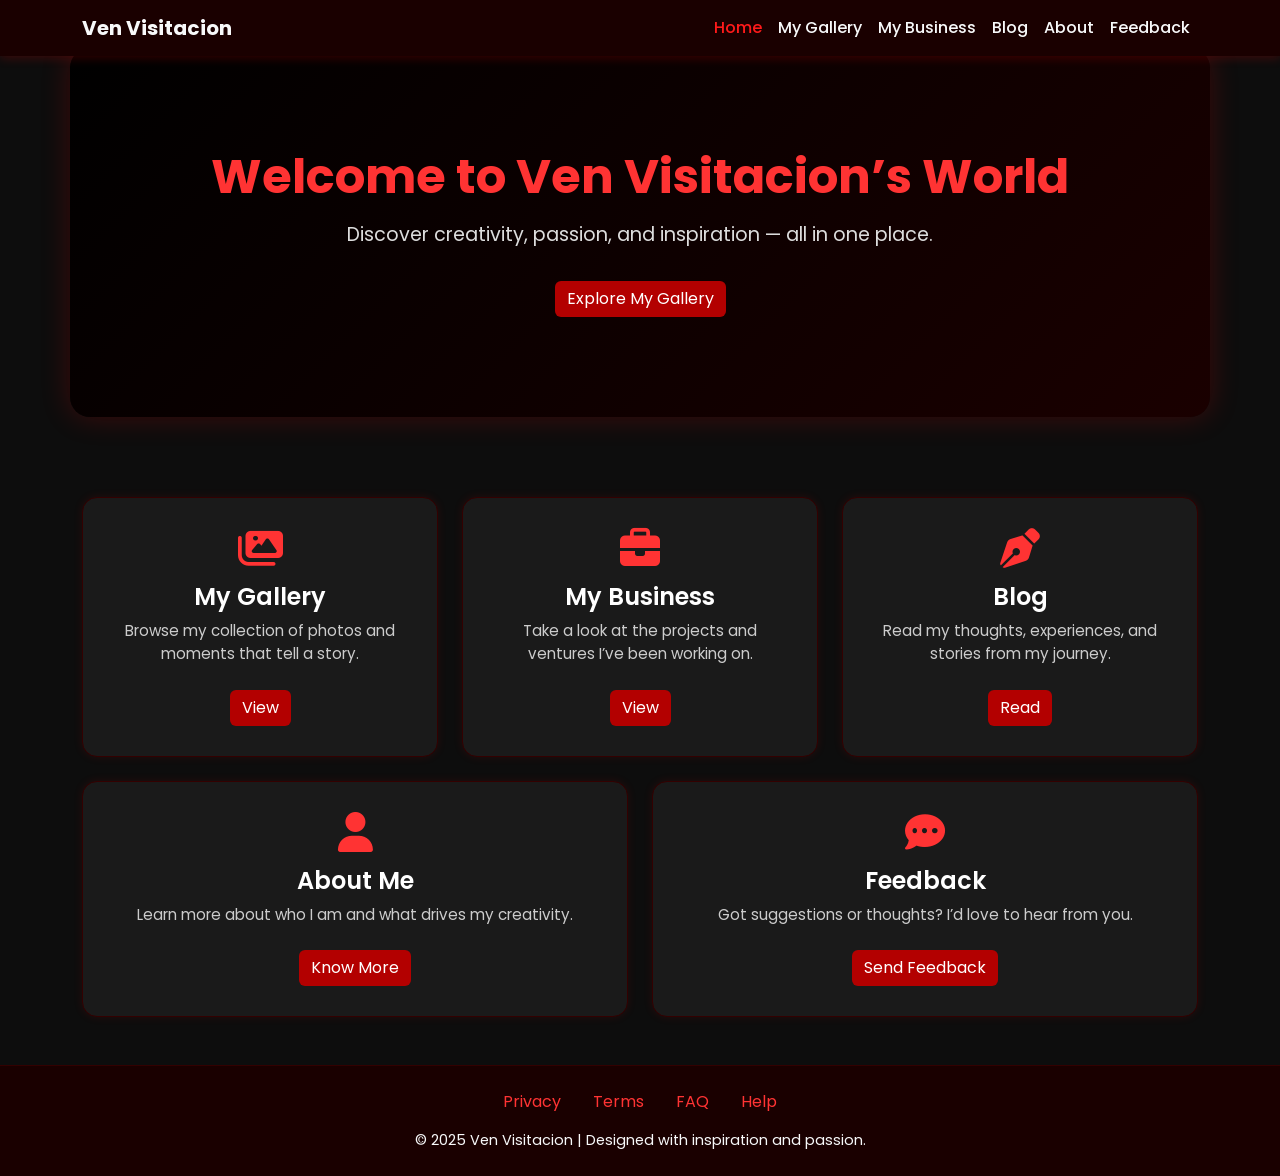
<file: MidtermOutput/home.html>
<!DOCTYPE html>
<html lang="en">
<head>
  <meta charset="utf-8">
  <title>Home - Ven Visitacion</title>
  <meta name="viewport" content="width=device-width, initial-scale=1.0">

  <!-- CSS Libraries -->
  <link href="https://cdn.jsdelivr.net/npm/bootstrap@5.3.2/dist/css/bootstrap.min.css" rel="stylesheet">
  <link href="https://cdnjs.cloudflare.com/ajax/libs/font-awesome/6.5.0/css/all.min.css" rel="stylesheet">
  <link href="https://unpkg.com/aos@2.3.4/dist/aos.css" rel="stylesheet">
  <link href="style.css" rel="stylesheet">

  <!-- Google Fonts -->
  <link href="https://fonts.googleapis.com/css2?family=Poppins:wght@300;400;600;700&display=swap" rel="stylesheet">

  <style>
    body {
      background-color: #0d0d0d;
      color: #f5f5f5;
      font-family: "Poppins", sans-serif;
    }

    /* Hero Section */
    .hero {
      text-align: center;
      padding: 100px 20px;
      background: linear-gradient(135deg, #000, #1a0000);
      border-radius: 20px;
      box-shadow: 0 0 30px rgba(255, 0, 0, 0.2);
    }

    .hero h1 {
      font-size: 3rem;
      color: #ff3333;
      font-weight: 700;
      animation: fadeInDown 1s ease;
    }

    .hero p {
      font-size: 1.2rem;
      color: #ddd;
      margin-top: 15px;
      animation: fadeInUp 1.2s ease;
    }

    @keyframes fadeInDown {
      from {opacity: 0; transform: translateY(-20px);}
      to {opacity: 1; transform: translateY(0);}
    }

    @keyframes fadeInUp {
      from {opacity: 0; transform: translateY(20px);}
      to {opacity: 1; transform: translateY(0);}
    }

    /* Feature Cards */
    .feature-section {
      margin-top: 80px;
    }

    .feature-card {
      background: #1a1a1a;
      border: 1px solid #330000;
      border-radius: 15px;
      padding: 30px;
      text-align: center;
      transition: all 0.3s ease;
      box-shadow: 0 0 10px rgba(255, 0, 0, 0.1);
    }

    .feature-card:hover {
      transform: translateY(-8px);
      box-shadow: 0 0 25px rgba(255, 0, 0, 0.3);
    }

    .feature-card i {
      font-size: 2.5rem;
      color: #ff3333;
      margin-bottom: 15px;
    }

    .feature-card h4 {
      color: #fff;
      font-weight: 600;
    }

    .feature-card p {
      color: #ccc;
      font-size: 0.95rem;
    }

    a.btn-darkred {
      background-color: #b30000;
      color: #fff;
      border: none;
      transition: 0.3s;
    }

    a.btn-darkred:hover {
      background-color: #ff3333;
      color: #000;
    }
  </style>
</head>
<body>

  <div id="header"></div>

  <!-- Hero Section -->
  <section class="hero container mt-5">
    <h1>Welcome to Ven Visitacion’s World</h1>
    <p>Discover creativity, passion, and inspiration — all in one place.</p>
    <a href="mygallery.html" class="btn btn-darkred mt-3">Explore My Gallery</a>
  </section>

  <!-- Feature Section -->
  <section class="container feature-section">
    <div class="row g-4">
      <div class="col-md-4" data-aos="fade-up">
        <div class="feature-card">
          <i class="fa-solid fa-images"></i>
          <h4>My Gallery</h4>
          <p>Browse my collection of photos and moments that tell a story.</p>
          <a href="mygallery.html" class="btn btn-darkred mt-2">View</a>
        </div>
      </div>
      <div class="col-md-4" data-aos="fade-up" data-aos-delay="100">
        <div class="feature-card">
          <i class="fa-solid fa-briefcase"></i>
          <h4>My Business</h4>
          <p>Take a look at the projects and ventures I’ve been working on.</p>
          <a href="mybusiness.html" class="btn btn-darkred mt-2">View</a>
        </div>
      </div>
      <div class="col-md-4" data-aos="fade-up" data-aos-delay="200">
        <div class="feature-card">
          <i class="fa-solid fa-pen-nib"></i>
          <h4>Blog</h4>
          <p>Read my thoughts, experiences, and stories from my journey.</p>
          <a href="blog.html" class="btn btn-darkred mt-2">Read</a>
        </div>
      </div>
      <div class="col-md-6" data-aos="fade-up" data-aos-delay="300">
        <div class="feature-card">
          <i class="fa-solid fa-user"></i>
          <h4>About Me</h4>
          <p>Learn more about who I am and what drives my creativity.</p>
          <a href="about.html" class="btn btn-darkred mt-2">Know More</a>
        </div>
      </div>
      <div class="col-md-6" data-aos="fade-up" data-aos-delay="400">
        <div class="feature-card">
          <i class="fa-solid fa-comment-dots"></i>
          <h4>Feedback</h4>
          <p>Got suggestions or thoughts? I’d love to hear from you.</p>
          <a href="feedback.html" class="btn btn-darkred mt-2">Send Feedback</a>
        </div>
      </div>
    </div>
  </section>

  <div id="footer"></div>

  <!-- JS Libraries -->
  <script src="https://cdn.jsdelivr.net/npm/bootstrap@5.3.2/dist/js/bootstrap.bundle.min.js"></script>
  <script src="https://unpkg.com/aos@2.3.4/dist/aos.js"></script>
  <script>
    AOS.init({ duration: 800, once: true });

    // Load header
    fetch("header.html")
      .then(res => res.text())
      .then(data => {
        document.getElementById("header").innerHTML = data;

        const current = location.pathname.split("/").pop();
        document.querySelectorAll(".nav-link").forEach(link => {
          if (link.getAttribute("href").includes(current)) {
            link.classList.add("active");
          }
        });
      });

    // Load footer
    fetch("footer.html")
      .then(res => res.text())
      .then(data => {
        document.getElementById("footer").innerHTML = data;
      });
  </script>
</body>
</html>
</file>
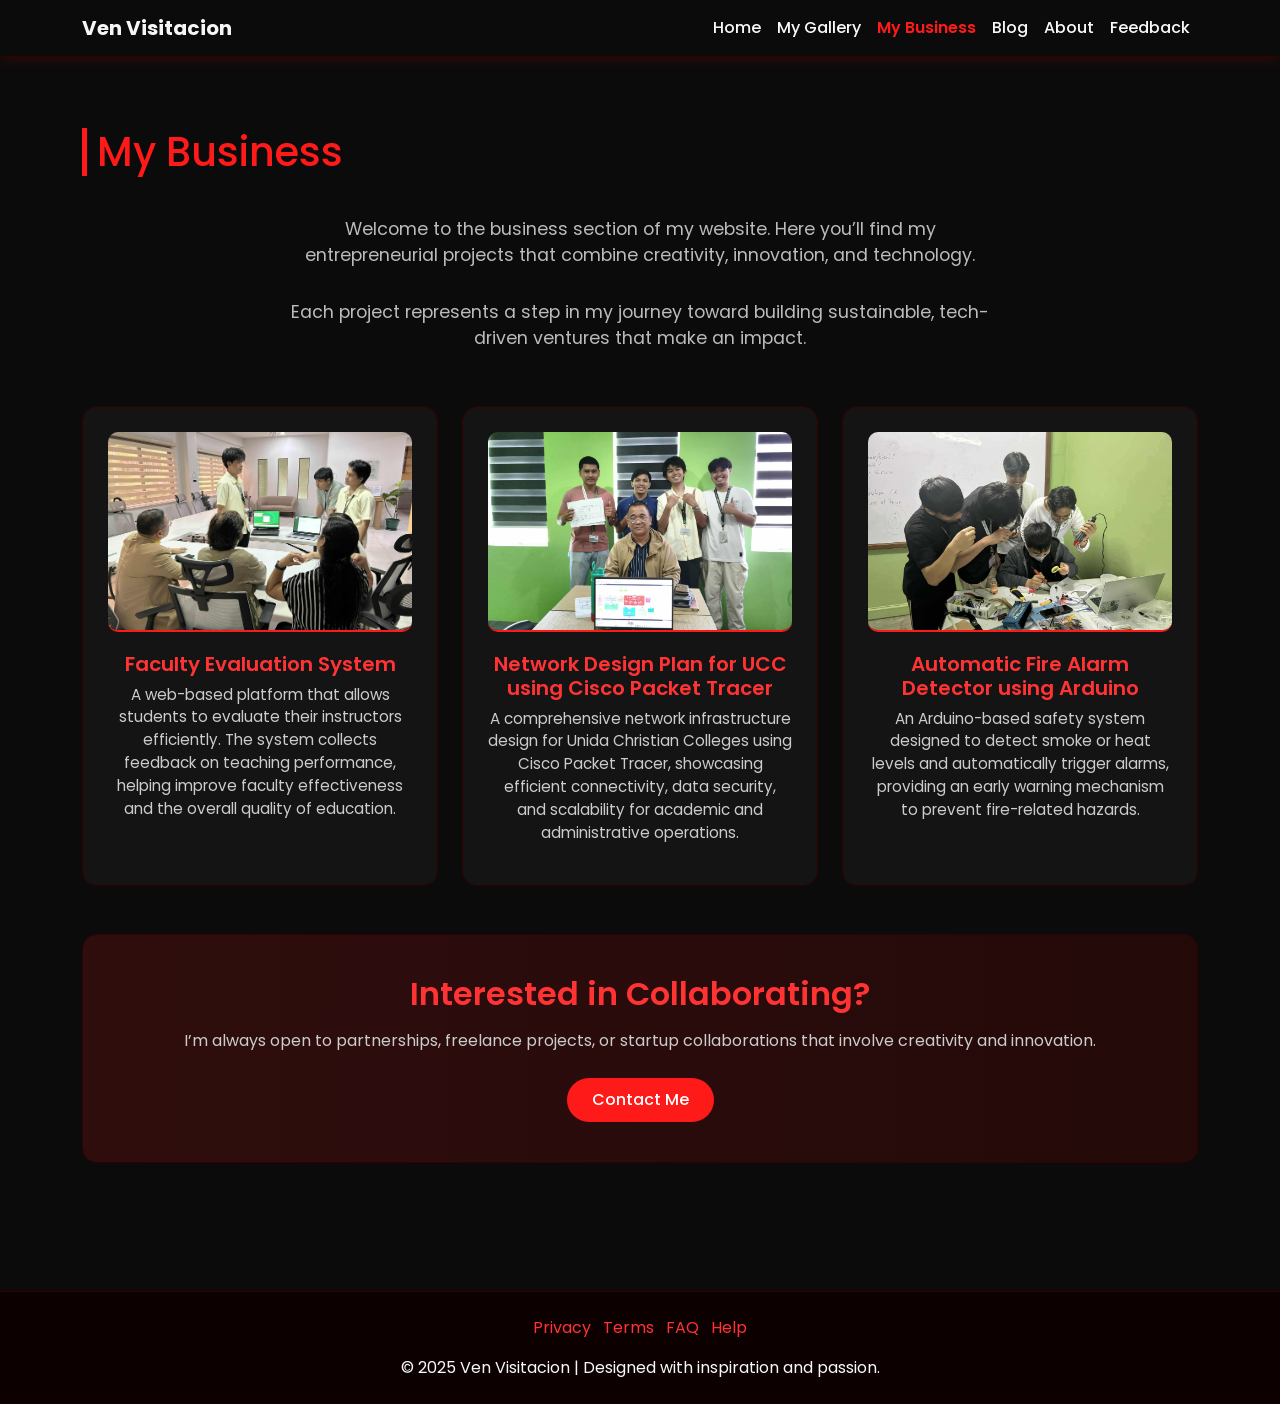
<file: MidtermOutput/mybusiness.html>
<!DOCTYPE html>
<html lang="en">
<head>
  <meta charset="UTF-8">
  <meta name="viewport" content="width=device-width, initial-scale=1.0">
  <title>My Business - Ven Visitacion</title>

  <!-- Bootstrap & Icons -->
  <link href="https://cdn.jsdelivr.net/npm/bootstrap@5.3.3/dist/css/bootstrap.min.css" rel="stylesheet">
  <link href="https://cdnjs.cloudflare.com/ajax/libs/font-awesome/6.5.0/css/all.min.css" rel="stylesheet">
  <link href="https://fonts.googleapis.com/css2?family=Poppins:wght@300;400;600;700&display=swap" rel="stylesheet">

  <style>
    body {
      background-color: #0b0b0b;
      color: #e6e6e6;
      font-family: 'Poppins', sans-serif;
      overflow-x: hidden;
    }

    .title {
      color: #ff1a1a;
      border-left: 5px solid #ff1a1a;
      padding-left: 10px;
      margin-bottom: 40px;
      animation: slideIn 1s ease;
    }

    section {
      padding: 80px 0;
    }

    @keyframes slideIn {
      from { opacity: 0; transform: translateX(-50px); }
      to { opacity: 1; transform: translateX(0); }
    }

    /* Navbar (same as home page) */
    .navbar {
      background: linear-gradient(90deg,#1a0000);
      border-bottom: 1px solid #330000;
      box-shadow: 0 0 15px rgba(255, 0, 0, 0.2);
    }

    .navbar .nav-link {
      color: #f5f5f5;
      transition: 0.3s;
    }

    .navbar .nav-link:hover,
    .navbar .nav-link.active {
      color: #ff3333;
    }

    .navbar-brand {
      color: #f6f6f6 !important;
      font-weight: 600;
  ;
    }

    /* BUSINESS INTRO */
    .business-intro {
      text-align: center;
      animation: fadeUp 1s ease;
    }

    .business-intro p {
      color: #bbb;
      font-size: 1.1rem;
      max-width: 700px;
      margin: 10px auto 30px;
    }

    @keyframes fadeUp {
      from { opacity: 0; transform: translateY(40px); }
      to { opacity: 1; transform: translateY(0); }
    }

    /* BUSINESS CARDS */
    .business-card {
      background-color: #141414;
      border: 1px solid #330000;
      border-radius: 15px;
      padding: 25px;
      text-align: center;
      transition: all 0.4s ease;
      animation: fadeUp 1.2s ease;
      height: 100%;
    }

    .business-card:hover {
      transform: translateY(-8px);
      box-shadow: 0 0 20px rgba(255, 26, 26, 0.3);
    }

    .business-card img {
      width: 100%;
      height: 200px;
      object-fit: cover;
      border-radius: 10px;
      margin-bottom: 20px;
      border-bottom: 2px solid #ff1a1a;
    }

    .business-card h5 {
      color: #ff3333;
      font-weight: 600;
    }

    .business-card p {
      color: #ccc;
      font-size: 0.95rem;
    }

    /* CTA SECTION */
    .cta-section {
      background: linear-gradient(90deg, rgba(255, 26, 26, 0.15), rgba(179, 0, 0, 0.15));
      border: 1px solid #330000;
      border-radius: 15px;
      padding: 40px;
      text-align: center;
      margin-top: 80px;
      animation: fadeUp 1.3s ease;
    }

    .cta-section h2 {
      color: #ff3333;
      font-weight: 600;
    }

    .cta-section p {
      color: #ccc;
      margin: 15px 0 25px;
    }

    .cta-section .btn {
      background-color: #ff1a1a;
      border: none;
      color: #fff;
      padding: 10px 25px;
      border-radius: 30px;
      font-weight: 500;
      transition: background 0.3s ease;
    }

    .cta-section .btn:hover {
      background-color: #b30000;
    }

    /* FOOTER */
    footer {
      background-color: #0d0000;
      color: #ccc;
      padding: 30px 0;
      text-align: center;
      border-top: 1px solid #330000;
    }

    footer a {
      color: #ff3333;
      text-decoration: none;
    }

    footer a:hover {
      text-decoration: underline;
    }

    /* NAV ACTIVE LINK */
    .nav-link.active {
      color: #ff1a1a !important;
      font-weight: 600;
    }
  </style>
</head>
<body>
  <div id="header"></div>

  <section class="container mt-5">
    <h1 class="title">My Business</h1>

    <div class="business-intro">
      <p>Welcome to the business section of my website. Here you’ll find my entrepreneurial projects that combine creativity, innovation, and technology.</p>
      <p>Each project represents a step in my journey toward building sustainable, tech-driven ventures that make an impact.</p>
    </div>

    <!-- BUSINESS PROJECTS -->
    <div class="row g-4 mt-4">
      <div class="col-md-6 col-lg-4">
        <div class="business-card">
          <img src="img/portfolio28.jpg" alt="Business 1">
          <h5>Faculty Evaluation System</h5>
          <p>A web-based platform that allows students to evaluate their instructors efficiently. The system collects feedback on teaching performance, helping improve faculty effectiveness and the overall quality of education.</p>
        </div>
      </div>

      <div class="col-md-6 col-lg-4">
        <div class="business-card">
          <img src="img/portfolio22.jpg" alt="Business 2">
          <h5>Network Design Plan for UCC using Cisco Packet Tracer</h5>
          <p>A comprehensive network infrastructure design for Unida Christian Colleges using Cisco Packet Tracer, showcasing efficient connectivity, data security, and scalability for academic and administrative operations.</p>
        </div>
      </div>

      <div class="col-md-6 col-lg-4">
        <div class="business-card">
          <img src="img/portfolio31.jpg" alt="Business 3">
          <h5>Automatic Fire Alarm Detector using Arduino</h5>
          <p>An Arduino-based safety system designed to detect smoke or heat levels and automatically trigger alarms, providing an early warning mechanism to prevent fire-related hazards.</p>
        </div>
      </div>
    </div>

    <!-- CTA SECTION -->
    <div class="cta-section mt-5">
      <h2>Interested in Collaborating?</h2>
      <p>I’m always open to partnerships, freelance projects, or startup collaborations that involve creativity and innovation.</p>
      <a href="https://www.gmail.com" class="btn">Contact Me</a>
    </div>
  </section>

  <div id="footer"></div>

  <!-- Bootstrap JS -->
  <script src="https://cdn.jsdelivr.net/npm/bootstrap@5.3.3/dist/js/bootstrap.bundle.min.js"></script>

  <script>
    // Load header and highlight active nav
    fetch("header.html")
      .then(res => res.text())
      .then(data => {
        document.getElementById("header").innerHTML = data;
        const current = location.pathname.split("/").pop();
        document.querySelectorAll(".nav-link").forEach(link => {
          if (link.getAttribute("href").includes(current)) {
            link.classList.add("active");
          }
        });
      });

    // Load footer
    fetch("footer.html")
      .then(res => res.text())
      .then(data => document.getElementById("footer").innerHTML = data);

    // Fade-in animation on scroll
    const fadeElements = document.querySelectorAll('.business-card, .cta-section');
    const fadeInOnScroll = () => {
      fadeElements.forEach(el => {
        const rect = el.getBoundingClientRect();
        if (rect.top < window.innerHeight - 50) {
          el.style.opacity = 1;
          el.style.transform = 'translateY(0)';
        }
      });
    };
    window.addEventListener('scroll', fadeInOnScroll);
  </script>
</body>
</html>
</file>
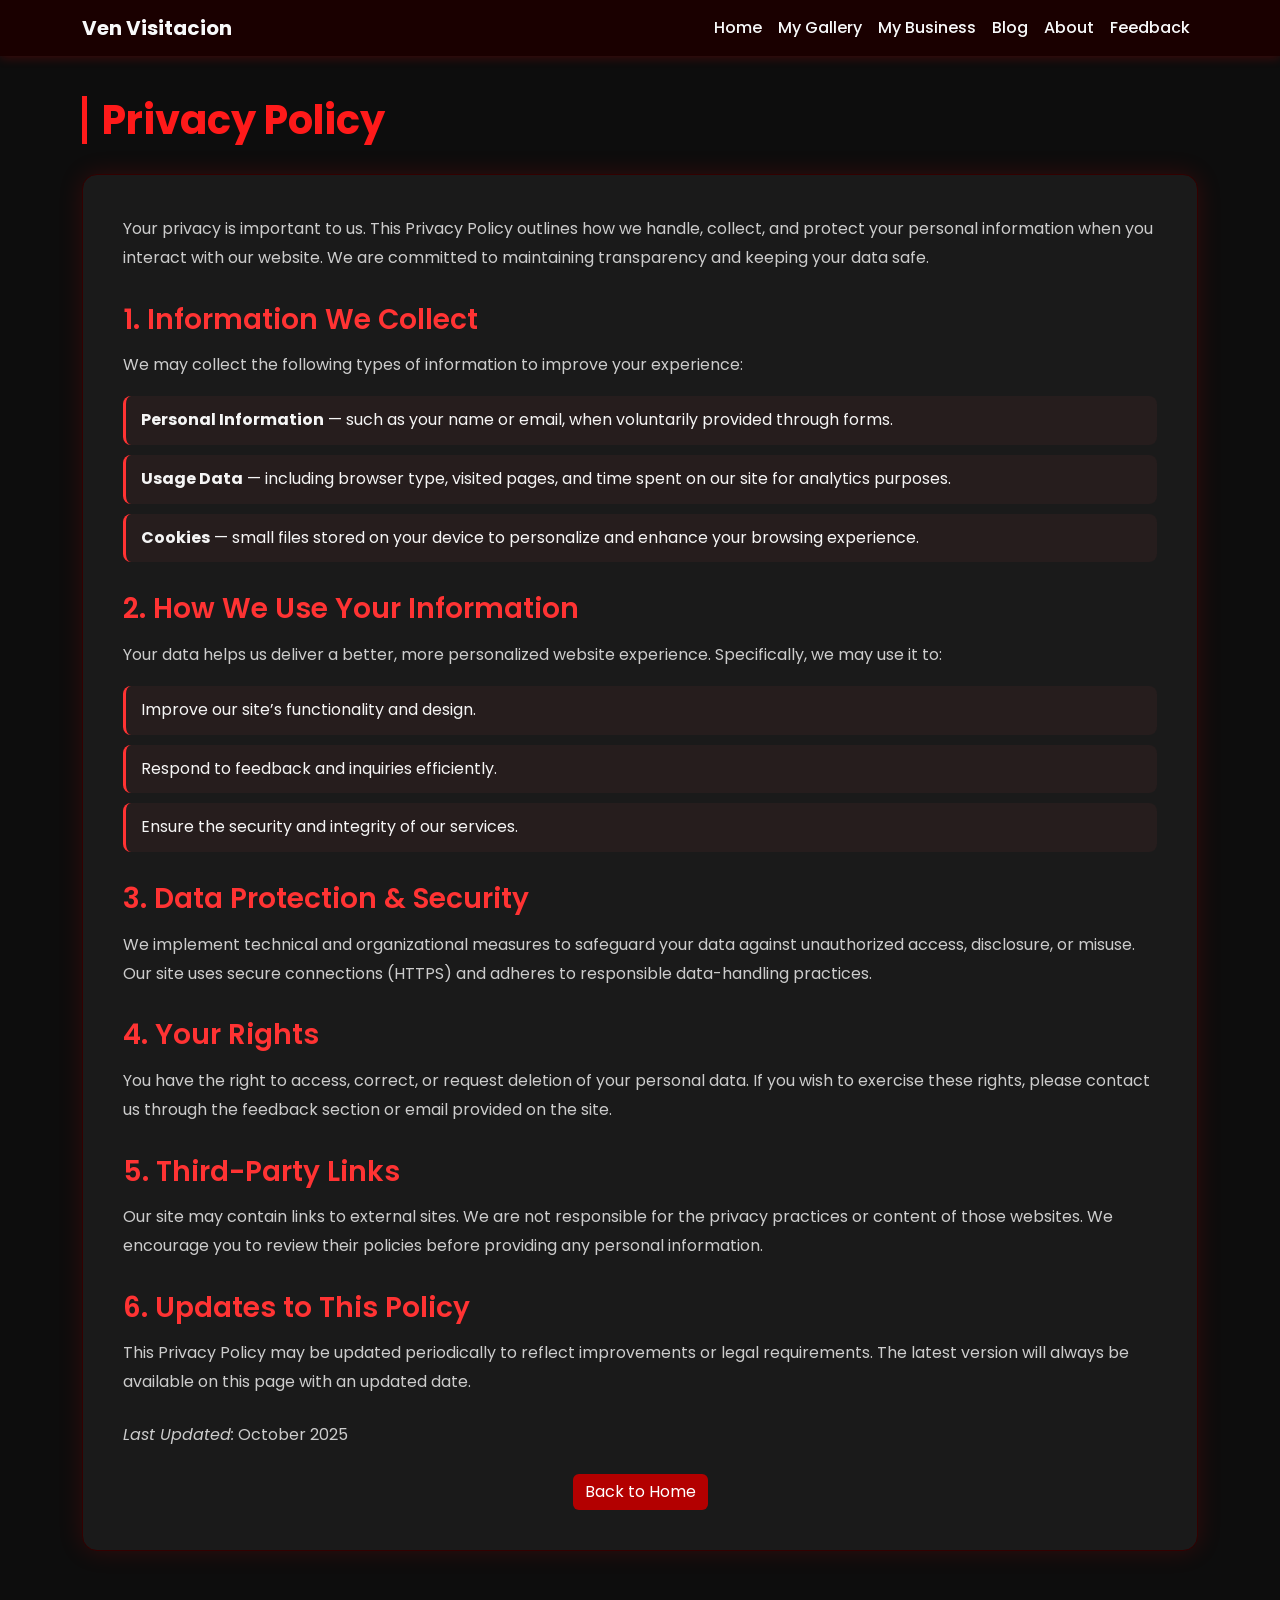
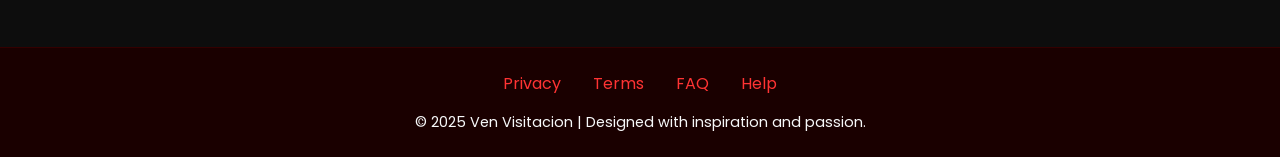
<file: MidtermOutput/privacy.html>
<!DOCTYPE html>
<html lang="en">
<head>
  <meta charset="UTF-8">
  <meta name="viewport" content="width=device-width, initial-scale=1.0">
  <title>Privacy Policy - Ven Visitacion</title>

  <!-- Libraries -->
  <link href="https://cdn.jsdelivr.net/npm/bootstrap@5.3.2/dist/css/bootstrap.min.css" rel="stylesheet">
  <link href="https://cdnjs.cloudflare.com/ajax/libs/font-awesome/6.5.0/css/all.min.css" rel="stylesheet">
  <link href="https://unpkg.com/aos@2.3.4/dist/aos.css" rel="stylesheet">
  <link href="style.css" rel="stylesheet">

  <!-- Google Font -->
  <link href="https://fonts.googleapis.com/css2?family=Poppins:wght@300;400;600;700&display=swap" rel="stylesheet">

  <style>
    body {
      background-color: #0d0d0d;
      color: #f5f5f5;
      font-family: "Poppins", sans-serif;
      overflow-x: hidden;
    }

    /* Title */
    .title {
      color: #ff3333;
      border-left: 5px solid #ff3333;
      padding-left: 12px;
      margin-bottom: 40px;
      font-weight: 700;
      animation: slideIn 1s ease;
    }

    @keyframes slideIn {
      from {opacity: 0; transform: translateX(-40px);}
      to {opacity: 1; transform: translateX(0);}
    }

    /* Privacy Container */
    .privacy-card {
      background: #1a1a1a;
      border: 1px solid #330000;
      border-radius: 15px;
      padding: 40px;
      box-shadow: 0 0 25px rgba(255, 0, 0, 0.15);
      line-height: 1.8;
      animation: fadeIn 1s ease;
    }

    @keyframes fadeIn {
      from {opacity: 0; transform: translateY(30px);}
      to {opacity: 1; transform: translateY(0);}
    }

    .privacy-card h3 {
      color: #ff3333;
      margin-top: 30px;
      margin-bottom: 15px;
      font-weight: 600;
    }

    .privacy-card p {
      color: #ccc;
    }

    .privacy-card ul {
      list-style: none;
      padding: 0;
    }

    .privacy-card li {
      background: rgba(255, 77, 77, 0.05);
      border-left: 3px solid #ff3333;
      padding: 10px 15px;
      margin-bottom: 10px;
      border-radius: 8px;
      transition: 0.3s;
    }

    .privacy-card li:hover {
      background: rgba(255, 77, 77, 0.15);
      transform: translateX(5px);
    }

    /* Buttons */
    .btn-darkred {
      background-color: #b30000;
      color: #fff;
      border: none;
      transition: 0.3s;
    }

    .btn-darkred:hover {
      background-color: #ff3333;
      color: #000;
    }
  </style>
</head>
<body>

  <!-- Header -->
  <div id="header"></div>

  <!-- Privacy Content -->
  <section class="container py-5 mt-5">
    <h1 class="title" data-aos="fade-right">Privacy Policy</h1>

    <div class="privacy-card" data-aos="fade-up">
      <p>
        Your privacy is important to us. This Privacy Policy outlines how we handle, collect, and protect your personal information when you interact with our website. 
        We are committed to maintaining transparency and keeping your data safe.
      </p>

      <h3>1. Information We Collect</h3>
      <p>We may collect the following types of information to improve your experience:</p>
      <ul>
        <li><strong>Personal Information</strong> — such as your name or email, when voluntarily provided through forms.</li>
        <li><strong>Usage Data</strong> — including browser type, visited pages, and time spent on our site for analytics purposes.</li>
        <li><strong>Cookies</strong> — small files stored on your device to personalize and enhance your browsing experience.</li>
      </ul>

      <h3>2. How We Use Your Information</h3>
      <p>Your data helps us deliver a better, more personalized website experience. Specifically, we may use it to:</p>
      <ul>
        <li>Improve our site’s functionality and design.</li>
        <li>Respond to feedback and inquiries efficiently.</li>
        <li>Ensure the security and integrity of our services.</li>
      </ul>

      <h3>3. Data Protection & Security</h3>
      <p>
        We implement technical and organizational measures to safeguard your data against unauthorized access, disclosure, or misuse.
        Our site uses secure connections (HTTPS) and adheres to responsible data-handling practices.
      </p>

      <h3>4. Your Rights</h3>
      <p>
        You have the right to access, correct, or request deletion of your personal data. If you wish to exercise these rights,
        please contact us through the feedback section or email provided on the site.
      </p>

      <h3>5. Third-Party Links</h3>
      <p>
        Our site may contain links to external sites. We are not responsible for the privacy practices or content of those websites.
        We encourage you to review their policies before providing any personal information.
      </p>

      <h3>6. Updates to This Policy</h3>
      <p>
        This Privacy Policy may be updated periodically to reflect improvements or legal requirements. The latest version will always
        be available on this page with an updated date.
      </p>

      <p class="mt-4">
        <em>Last Updated:</em> October 2025
      </p>

      <div class="text-center mt-4">
        <a href="index.html" class="btn btn-darkred">Back to Home</a>
      </div>
    </div>
  </section>

  <!-- Footer -->
  <div id="footer"></div>

  <!-- Scripts -->
  <script src="https://cdn.jsdelivr.net/npm/bootstrap@5.3.2/dist/js/bootstrap.bundle.min.js"></script>
  <script src="https://unpkg.com/aos@2.3.4/dist/aos.js"></script>
  <script>
    AOS.init({ duration: 800, once: true });

    // Load header dynamically and highlight active link
    fetch("header.html")
      .then(res => res.text())
      .then(data => {
        document.getElementById("header").innerHTML = data;

        const current = location.pathname.split("/").pop();
        document.querySelectorAll(".nav-link").forEach(link => {
          if (link.getAttribute("href").includes(current)) {
            link.classList.add("active");
          }
        });
      });

    // Load footer dynamically
    fetch("footer.html")
      .then(res => res.text())
      .then(data => document.getElementById("footer").innerHTML = data);
  </script>
</body>
</html>
</file>
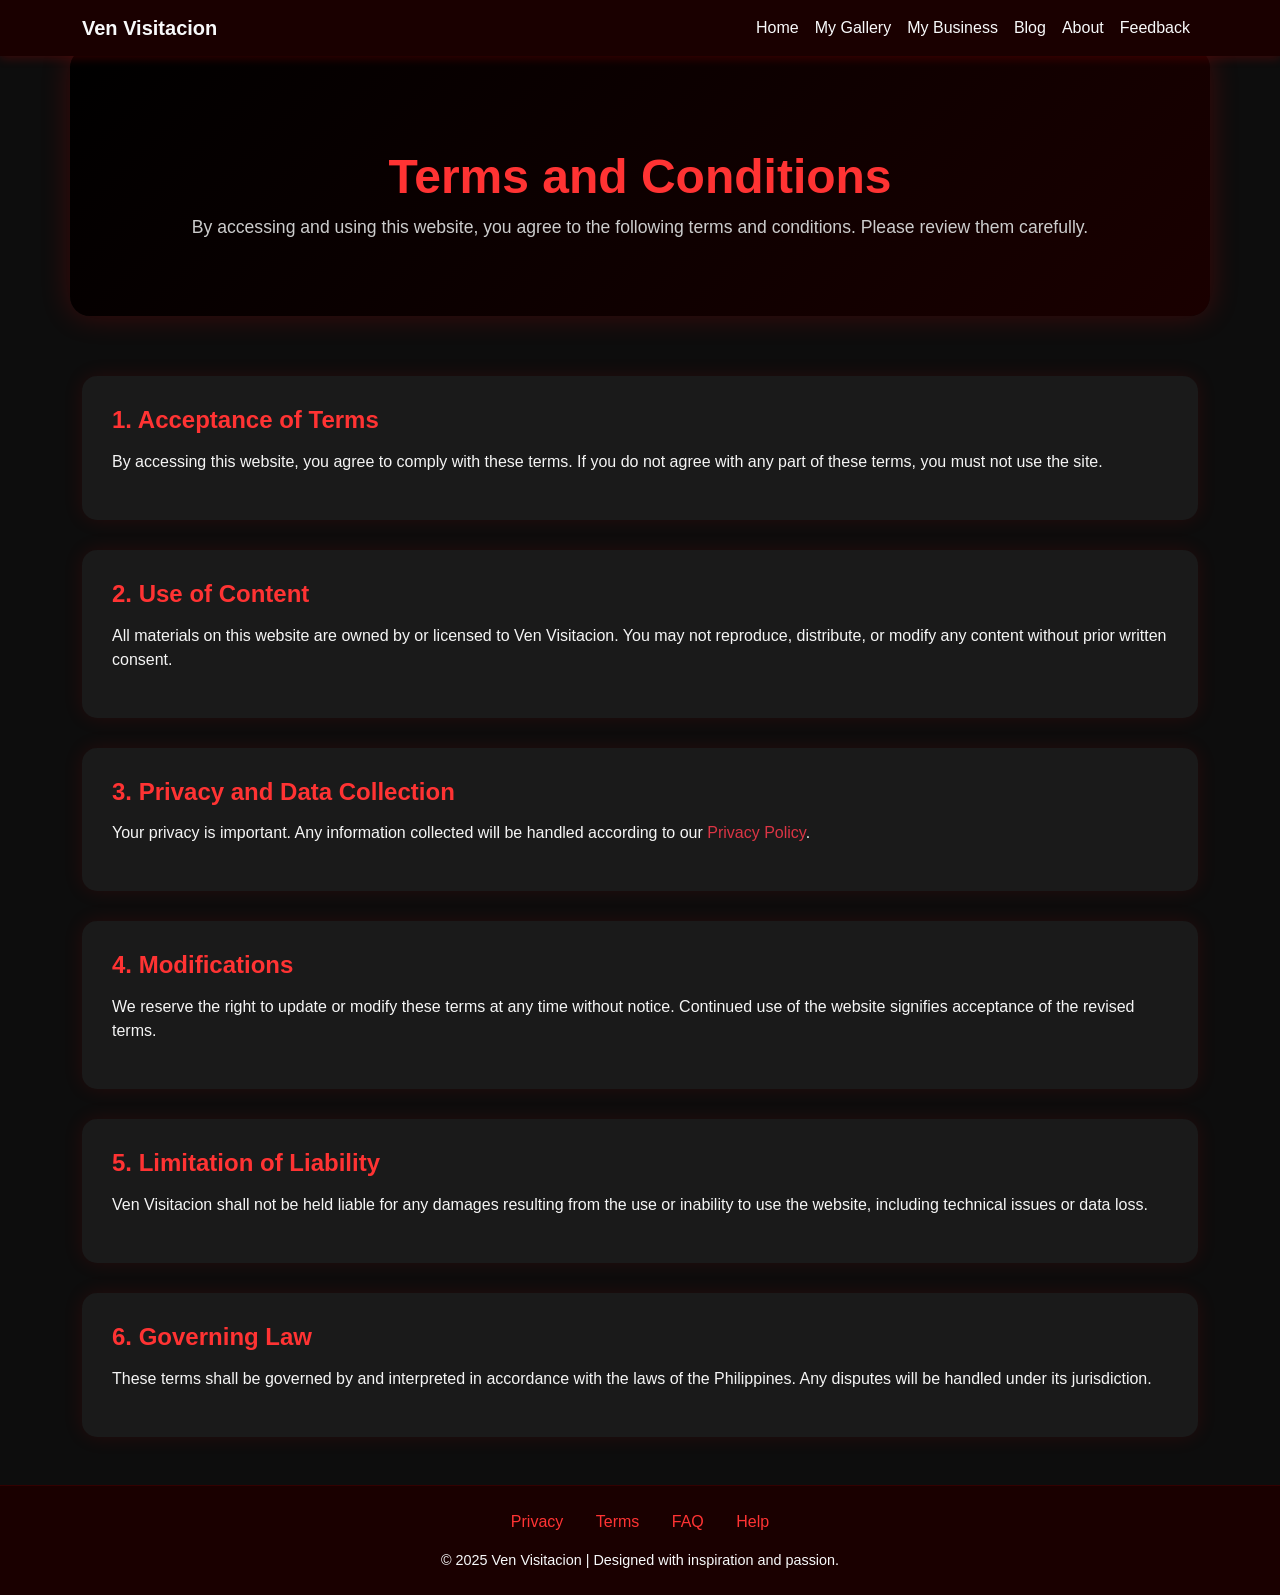
<file: MidtermOutput/terms.html>
<!DOCTYPE html>
<html lang="en">
<head>
  <meta charset="utf-8">
  <title>Terms and Conditions - Ven Visitacion</title>
  <meta name="viewport" content="width=device-width, initial-scale=1.0">

  <!-- CSS Libraries -->
  <link href="https://cdn.jsdelivr.net/npm/bootstrap@5.3.2/dist/css/bootstrap.min.css" rel="stylesheet">
  <link href="https://cdnjs.cloudflare.com/ajax/libs/font-awesome/6.5.0/css/all.min.css" rel="stylesheet">
  <link href="https://unpkg.com/aos@2.3.4/dist/aos.css" rel="stylesheet">
  <link href="style.css" rel="stylesheet">

  <style>
    body {
      background-color: #0d0d0d;
      color: #f5f5f5;
      font-family: "Poppins", sans-serif;
    }

    .terms-hero {
      text-align: center;
      padding: 100px 20px 60px;
      background: linear-gradient(135deg, #000, #1a0000);
      border-radius: 20px;
      box-shadow: 0 0 30px rgba(255, 0, 0, 0.2);
    }

    .terms-hero h1 {
      font-size: 3rem;
      font-weight: 700;
      color: #ff3333;
      animation: fadeInDown 1s ease;
    }

    .terms-hero p {
      color: #ccc;
      font-size: 1.1rem;
      animation: fadeInUp 1.2s ease;
    }

    .terms-section {
      margin-top: 60px;
    }

    .terms-card {
      background: #1a1a1a;
      border-radius: 15px;
      padding: 30px;
      margin-bottom: 30px;
      box-shadow: 0 0 20px rgba(255, 0, 0, 0.1);
      transition: all 0.3s ease;
    }

    .terms-card:hover {
      transform: translateY(-5px);
      box-shadow: 0 0 25px rgba(255, 0, 0, 0.3);
    }

    .terms-card h4 {
      color: #ff3333;
      margin-bottom: 15px;
      font-weight: 600;
    }

    @keyframes fadeInDown {
      from { opacity: 0; transform: translateY(-20px); }
      to { opacity: 1; transform: translateY(0); }
    }

    @keyframes fadeInUp {
      from { opacity: 0; transform: translateY(20px); }
      to { opacity: 1; transform: translateY(0); }
    }
  </style>
</head>
<body>
  <div id="header"></div>

  <!-- Hero Section -->
  <section class="terms-hero container mt-5" data-aos="fade-down">
    <h1>Terms and Conditions</h1>
    <p>By accessing and using this website, you agree to the following terms and conditions. Please review them carefully.</p>
  </section>

  <!-- Terms Details -->
  <section class="container terms-section">
    <div class="terms-card" data-aos="fade-up">
      <h4>1. Acceptance of Terms</h4>
      <p>By accessing this website, you agree to comply with these terms. If you do not agree with any part of these terms, you must not use the site.</p>
    </div>

    <div class="terms-card" data-aos="fade-up" data-aos-delay="100">
      <h4>2. Use of Content</h4>
      <p>All materials on this website are owned by or licensed to Ven Visitacion. You may not reproduce, distribute, or modify any content without prior written consent.</p>
    </div>

    <div class="terms-card" data-aos="fade-up" data-aos-delay="200">
      <h4>3. Privacy and Data Collection</h4>
      <p>Your privacy is important. Any information collected will be handled according to our <a href="privacy.html" class="text-danger text-decoration-none">Privacy Policy</a>.</p>
    </div>

    <div class="terms-card" data-aos="fade-up" data-aos-delay="300">
      <h4>4. Modifications</h4>
      <p>We reserve the right to update or modify these terms at any time without notice. Continued use of the website signifies acceptance of the revised terms.</p>
    </div>

    <div class="terms-card" data-aos="fade-up" data-aos-delay="400">
      <h4>5. Limitation of Liability</h4>
      <p>Ven Visitacion shall not be held liable for any damages resulting from the use or inability to use the website, including technical issues or data loss.</p>
    </div>

    <div class="terms-card" data-aos="fade-up" data-aos-delay="500">
      <h4>6. Governing Law</h4>
      <p>These terms shall be governed by and interpreted in accordance with the laws of the Philippines. Any disputes will be handled under its jurisdiction.</p>
    </div>
  </section>

  <div id="footer"></div>

  <!-- JS Libraries -->
  <script src="https://cdn.jsdelivr.net/npm/bootstrap@5.3.2/dist/js/bootstrap.bundle.min.js"></script>
  <script src="https://unpkg.com/aos@2.3.4/dist/aos.js"></script>
  <script>
    AOS.init({ duration: 800, once: true });

    // Load header
    fetch("header.html")
      .then(res => res.text())
      .then(data => {
        document.getElementById("header").innerHTML = data;

        const current = location.pathname.split("/").pop();
        document.querySelectorAll(".nav-link").forEach(link => {
          if (link.getAttribute("href").includes(current)) {
            link.classList.add("active");
          }
        });
      });

    // Load footer
    fetch("footer.html")
      .then(res => res.text())
      .then(data => {
        document.getElementById("footer").innerHTML = data;
      });
  </script>
</body>
</html>
</file>
<file: MidtermOutput/style.css>
body {
  background-color: #0d0d0d;
  color: #e0e0e0;
  font-family: 'Poppins', sans-serif;
  scroll-behavior: smooth;
}

/* Navbar */
.navbar {
  background: #1a0000;
  box-shadow: 0 2px 10px rgba(255, 0, 0, 0.2);
}
.navbar-brand {
  font-weight: 700;
}
.navbar a.nav-link {
  color: #f8f9fa !important;
  font-weight: 500;
  transition: 0.3s;
}
.navbar a.nav-link:hover,
.navbar a.nav-link.active {
  color: #ff1a1a !important;
}
.navbar-toggler {
  border: none;
}
.navbar-toggler:focus {
  box-shadow: none;
}

/* Footer */
.footer {
  background: #1a0000;
  border-top: 1px solid #330000;
  color: #ccc;
}

.footer-links a {
  color: #ff3333;
  text-decoration: none;
  margin: 0 10px;
  transition: color 0.3s ease;
}

.footer-links a:hover {
  color: #ff6666;
  text-decoration: underline;
}

.footer p {
  font-size: 0.9rem;
}

body {
  background-color: #0d0d0d;
  color: #e0e0e0;
  font-family: 'Poppins', sans-serif;
  scroll-behavior: smooth;
}

/* Section Titles */
h1.title {
  border-left: 5px solid #ff1a1a;
  padding-left: 15px;
  font-weight: 700;
  color: #ff1a1a;
  margin-bottom: 30px;
}

/* Portfolio items */
.portfolio-item {
  position: relative;
  overflow: hidden;
  border-radius: 8px;
  border: 1px solid #330000;
  transition: 0.3s;
}
.portfolio-item img {
  width: 100%;
  transition: 0.3s;
}
.portfolio-item:hover img {
  transform: scale(1.05);
  opacity: 0.8;
}
</file>
